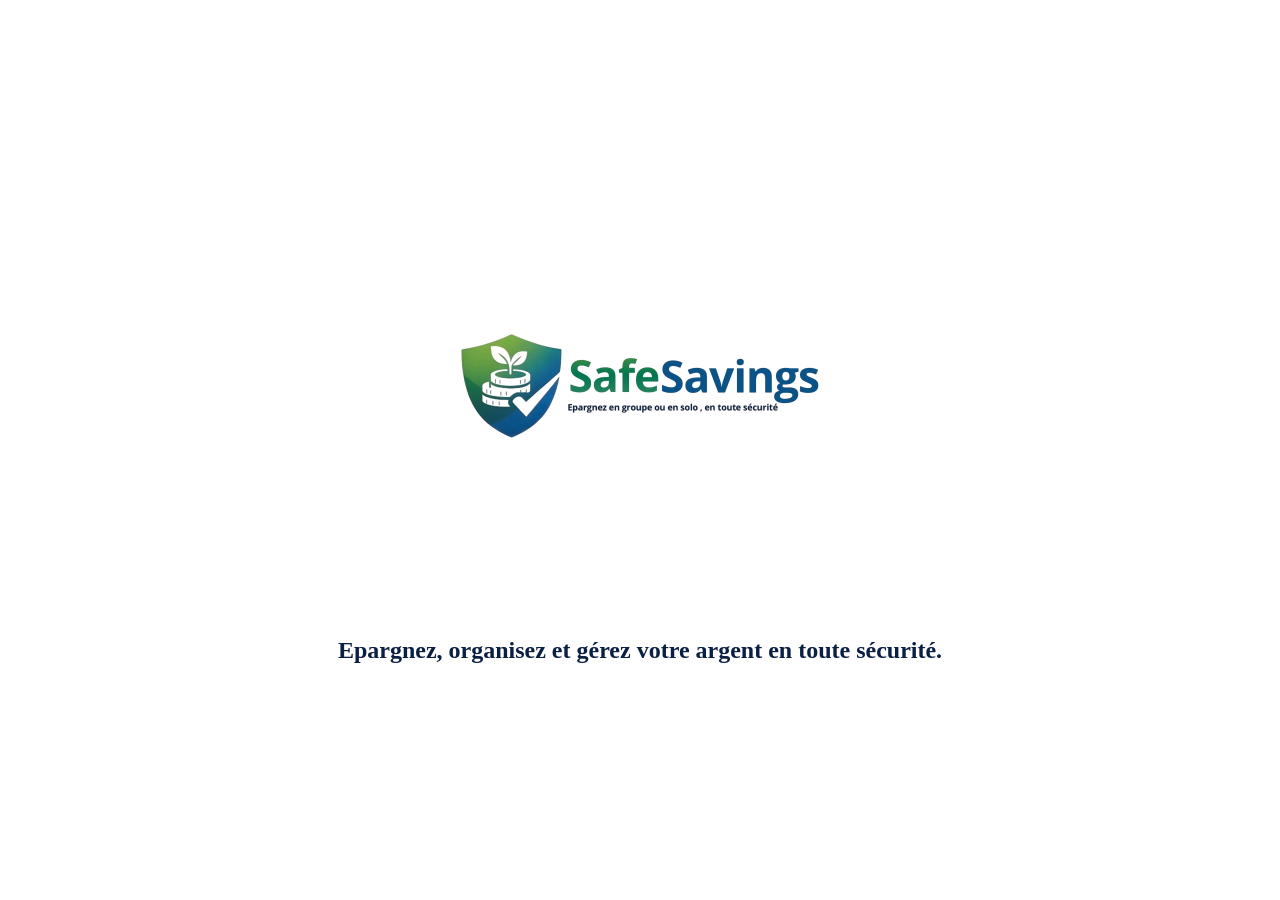
<file: index.html>
<!DOCTYPE html>
<html lang="fr">

<head>
    <meta charset="UTF-8">
    <meta name="viewport" content="width=device-width, initial-scale=1.0">
    <title>Safe Savings</title>
    <link rel="shortcut icon" href="logo1.png">
    <link rel="stylesheet" href="index.css">
</head>

<body>
    <section class="splash">
        <img src="logo2.png" alt="Logo de Safe Savings">
        <h1>Epargnez, organisez et gérez votre argent en toute sécurité.</h1>
    </section>
    <script>
        setTimeout(function () { window.location.href = "home.html"; }, 2000);
    </script>
</body>

</html>
</file>
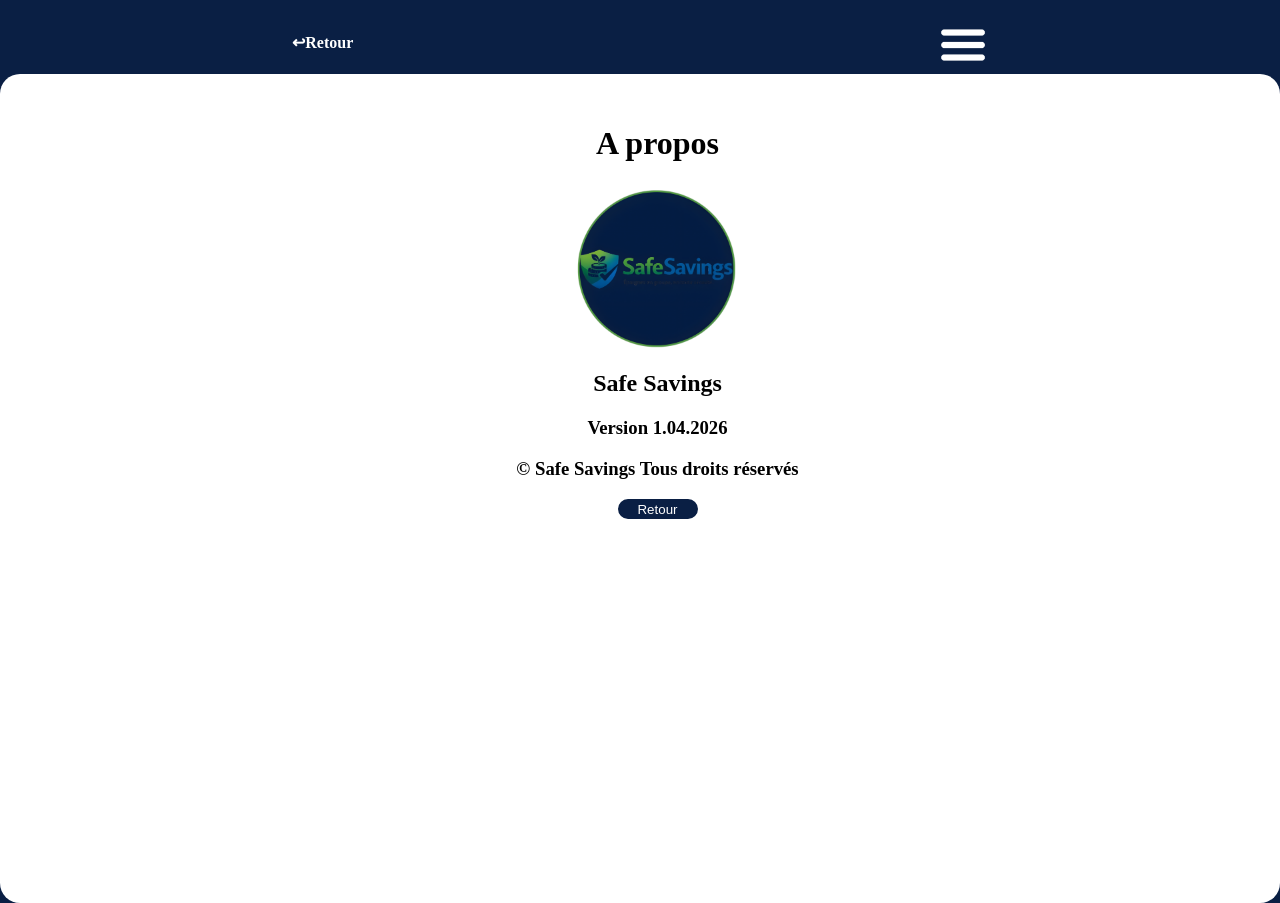
<file: a_propos.html>
<!DOCTYPE html>
<html lang="fr">

<head>
    <meta charset="UTF-8">
    <meta name="viewport" content="width=device-width, initial-scale=1.0">
    <title>Safe Savings</title>
    <link rel="shortcut icon" href="logo1.png">
    <link rel="stylesheet" href="a_propos.css">

</head>

<body>
    <header class="Barre_en_haut">
        <a class="retour" href="aide.html">
            <h4> &#8617;Retour</h4>
        </a>
        <span class="trois_barres"> <a href="compte.html"><img src="trois_barres.png" alt=""></a> </span>
    </header>
    <main class="Bloc_en_bas">
        <h1>A propos</h1>
        <img src="logo3.png" alt="" class="img1">
        <h2>Safe Savings</h2>
        <h3>Version 1.04.2026</h3>
        <h3>&copy; Safe Savings Tous droits réservés</h3>

        <a href="aide.html">
            <button> Retour</button>
        </a>


    </main>

</body>


</html>
</file>
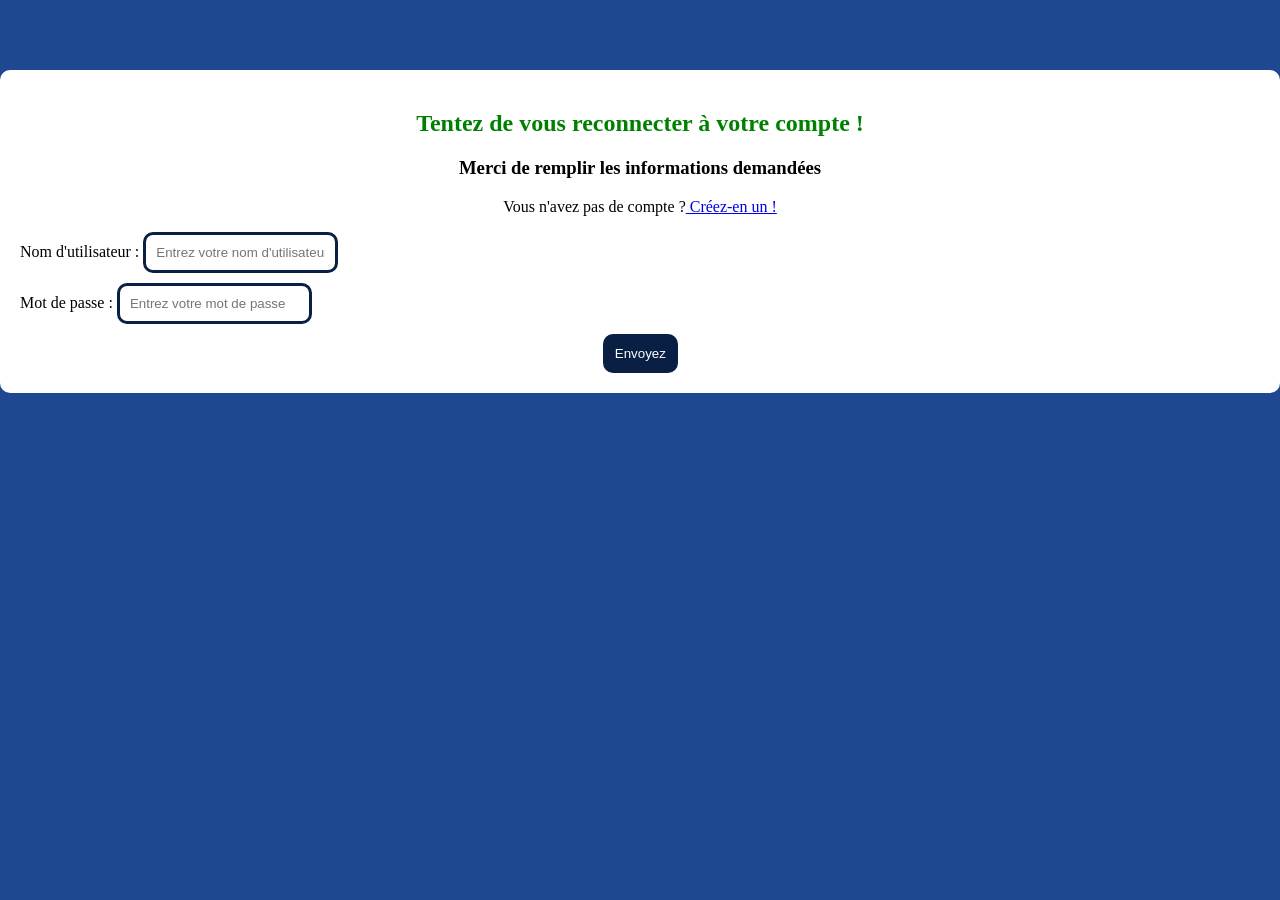
<file: accueil.html>
<!DOCTYPE html>
<html lang="fr">

<head>
    <meta charset="UTF-8">
    <meta name="viewport" content="width=device-width, initial-scale=1.0">
    <title>Safe Savings</title>
    <link rel="shortcut icon" href="logo1.png">
    <link rel="stylesheet" href="accueil.css">

</head>

<body>
    <header class="Barre_en_haut">
        <section class="profil">
            <h1 id="bienvenue"></h1>
            <a href="profil.html">
                <img class="Voir_mon_profil" src="profil.png" alt="photo de profil">
                <h4 class="Voir_mon_profil">Voir mon profil</h4>
            </a>
        </section>
        <div id="infosProfil"></div>

        <section class="dans_barre_en_haut">
            <h3>Créer ma tontine</h3>
            <a href="tontines.html"><img class="Créer_ma_tontine" src="orangeplus.png"
                    alt="bouton fonctionnel avec + dedans"></a>
            <h4>Lancez votre cercle en quelques minutes avec vos proches</h4>
        </section>
    </header>
    <main class="Bloc_en_bas">
        <section class="aperçu">
            <h3>Aperçu</h3>
            <p id="date">(date du jour) </p>
        </section>
        <section class="minibloc1">
            <h3>Centre d'aide</h3>
            <p>Vous avez une question ? Nous avons la réponse !</p>
            <p class="voir_détails"><a href="aide.html">Voir les détails</a></p>
        </section>

        <section class="minibloc2">
            <h3 id="wallet-btn">Activer mon porte-monnaie</h3>
            <p>Indispensable pour sécuriser vos transactions</p>
            <p class="voir_détails"> <a href="porte-feuille.html">Démarrer</a></p>
        </section>
        <section id="formulaire-activation-wallet">
            <h4>Configuration de votre Mobile Money</h4>
            <label for="operateur-select">Choisir l'opérateur :</label>
            <select id="operateur-select">
                <option value="M-Pesa">M-Pesa (Vodacom)</option>
                <option value="Orange">Orange Money</option>
                <option value="Airtel">Airtel Money</option>
            </select>
            <br>
            <label for="numero-momo">Numéro Mobile Money :</label>
            <input type="text" id="numero-momo" placeholder="Ex: 081234567" maxlength="10">
            <br>
            <section class="action">
                <button id="btn-confirmer-activation">Confirmer et Activer</button>
                <button id="btn-annuler-activation">Annuler</button>
            </section>
        </section>

        <section class="menu">
            <section class="dans_menu">
                <ul class="icones">
                    <a href="evenements.html"><img src="calendrier2.png" alt="calendrier"></a>
                    <a href="porte-feuille.html"><img src="portemonnaie.png" alt="porte-monnaie"></a>
                    <a href="#"><img src="progression.png" alt="progression"></a>
                    <a href="notifications.html"><img src="notification.png" alt="notification"></a>
                    <a href="compte.html"><img src="compte.png" alt="compte"></a>
                </ul>

                <ul class="options">
                    <li><a id="evenements" href="evenements.html">Événements</a></li>
                    <li><a id="porte-feuille" href="porte-feuille.html">Trousse</a></li>
                    <li id="espace"> </li>
                    <li><a id="notification" href="notifications.html">Notifications</a></li>
                    <li><a id="compte" href="compte.html">Compte</a></li>
                </ul>
            </section>
        </section>
    </main>

    <script>
        // Pour empêcher que l'utilisateur accède à la page de son compte sans s'être connecté au préalable
        let utilisateur = JSON.parse(localStorage.getItem("utilisateur"));

        if (!utilisateur) {
            alert("Vous n'êtes pas connécté à votre compte");
            window.location.href = "connexion.html"
        }
        // Pour mettre le prénom de l'utilisateur
        let bienvenue = document.getElementById("bienvenue");
        bienvenue.textContent = `Ravie de vous accueillir ${utilisateur.prenom} !`;

        // Pour ajouter l'email ou le numéro de téléphone après avoir coché
        let infosProfil = document.getElementById("infosProfil");

        let contenu = "";
        if (utilisateur.emailVisible) {
            contenu += `<p>Email : ${utilisateur.email}</p>`;
        }
        if (utilisateur.telVisible) {
            contenu += `<p>Téléphone : ${utilisateur.telephone}</p>`;
        }
        infosProfil.innerHTML = contenu;

        // Pour mettre la date
        let aujourdhui = new Date();
        document.getElementById("date").textContent = aujourdhui.toLocaleDateString("fr-FR");

        // Pour activer le portemonnaie
        let walletBtn = document.getElementById("wallet-btn");
        let container = document.querySelector(".minibloc2");

        function etat_portemonnaie() {
            let utilisateurs = JSON.parse(localStorage.getItem("utilisateurs")) || [];
            let userActuel = utilisateurs.find(u => u.nomu === utilisateur.nomu);
            if (userActuel && userActuel.portemonnaieActive === true) {
                walletBtn.textContent = "Voir votre porte-monnaie";
                container.classList.add("actif");
                container.classList.remove("inactif");

            }
            else {
                walletBtn.textContent = "Activer mon porte-monnaie";
                container.classList.add("inactif");
                container.classList.remove("actif");
            }
        }
        // afficher état au changement 
        etat_portemonnaie();

        // POUR ACTIVER LE MOBILE MONEY
        let formulaireActivation = document.getElementById("formulaire-activation-wallet");
        let btnConfirmer = document.getElementById("btn-confirmer-activation");
        let btnAnnuler = document.getElementById("btn-annuler-activation");

        // Action quand on clique sur le bouton principal (Activer / Voir)
        walletBtn.addEventListener("click", function () {
            let utilisateurs = JSON.parse(localStorage.getItem("utilisateurs")) || [];
            let userActuel = utilisateurs.find(u => u.nomu === utilisateur.nomu);

            // Si le portefeuille est déjà activé pour cet utilisateur, on va sur la page portefeuille
            if (userActuel && userActuel.portemonnaieActive === true) {
                window.location.href = "porte-feuille.html";
            }
            else {
                // Sinon, on affiche le formulaire pour l'activer
                formulaireActivation.style.display = "block";
            }
        });

        // Annuler l'activation
        btnAnnuler.addEventListener("click", function () {
            formulaireActivation.style.display = "none";
        });

        // Validation du numéro et de l'opérateur
        btnConfirmer.addEventListener("click", function () {
            let operateur = document.getElementById("operateur-select").value;
            let numero = document.getElementById("numero-momo").value.trim();

            // Vérification de la longueur (Un numéro normal en RDC a 10 chiffres)
            if (numero.length !== 10 || isNaN(numero)) {
                alert("Veuillez entrer un numéro valide à 10 chiffres.");
                return;
            }

            let prefixe = numero.substring(0, 3); // On prend les 3 premiers chiffres
            let valide = false;

            if (operateur === "M-Pesa" && ["081", "082", "083"].includes(prefixe)) {
                valide = true;
            } else if (operateur === "Orange" && ["080", "084", "085", "089"].includes(prefixe)) {
                valide = true;
            } else if (operateur === "Airtel" && ["090", "097", "099"].includes(prefixe)) {
                valide = true;
            }
            if (!valide) {
                alert(`Le numéro entré ne correspond pas aux préfixes de l'opérateur ${operateur}.`);
                return;
            }

            // Si tout est bon, on l'enregistre sur le compte de l'utilisateur
            let utilisateurs = JSON.parse(localStorage.getItem("utilisateurs")) || [];
            let userActuel = utilisateurs.find(u => u.nomu === utilisateur.nomu);

            if (userActuel) {
                userActuel.portemonnaieActive = true;
                userActuel.momoOperateur = operateur;
                userActuel.momoNumero = numero;

                // On en profite pour lui lier ses fonds Mobile Money de départ simulés
                userActuel.simMobileMoneyUSD = 300;
                userActuel.simMobileMoneyCDF = 150000;

                // Sauvegarde
                localStorage.setItem("utilisateurs", JSON.stringify(utilisateurs));
                localStorage.setItem("portemonnaie", "active");

                alert(`Félicitations ! Votre compte Porte-monnaie a été configuré avec succès avec votre numéro ${operateur} (${numero}).`);

                formulaireActivation.style.display = "none";
                etat_portemonnaie(); // On rappelle pour que ça s'execute
            }
        });

    </script>


</body>

</html>
</file>
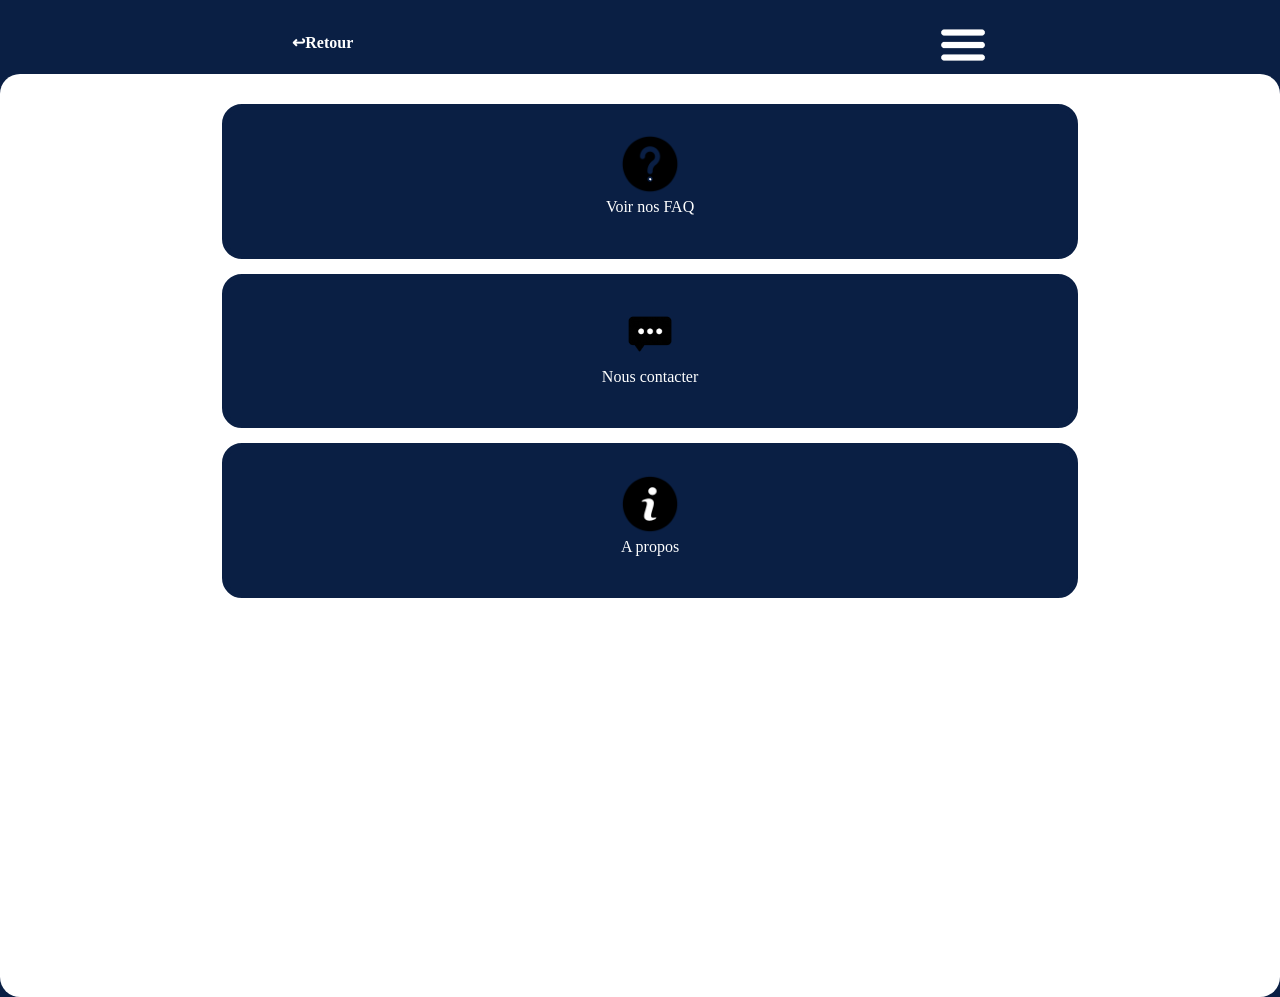
<file: aide.html>
<!DOCTYPE html>
<html lang="fr">

<head>
    <meta charset="UTF-8">
    <meta name="viewport" content="width=device-width, initial-scale=1.0">
    <title>Safe Savings</title>
    <link rel="shortcut icon" href="./Logo.jpeg">
    <link rel="stylesheet" href="aide.css">

</head>

<body>
    <header class="Barre_en_haut">
        <a class="retour" href="compte.html">
            <h4> &#8617;Retour</h4>
        </a>
        <span class="trois_barres"> <a href="compte.html"><img src="trois_barres.png" alt=""></a> </span>
    </header>
    <main class="Bloc_en_bas">
        <a href="./faq.html">
            <section>
                <img src="aide.png" alt="">
            </section> Voir nos FAQ
        </a>
        <a
            href="mailto:prunellengalula29@gmail.com?subject=Demande d'information&body=Bonjour, je voudrais avoir plus d'informations.">
            <section>
                <img src="message.png" alt="">
            </section> Nous contacter
        </a>
        <a href="a_propos.html">
            <section>
                <img src="a_propos.png" alt="">
            </section> A propos
        </a>

    </main>
</body>

</html>
</file>
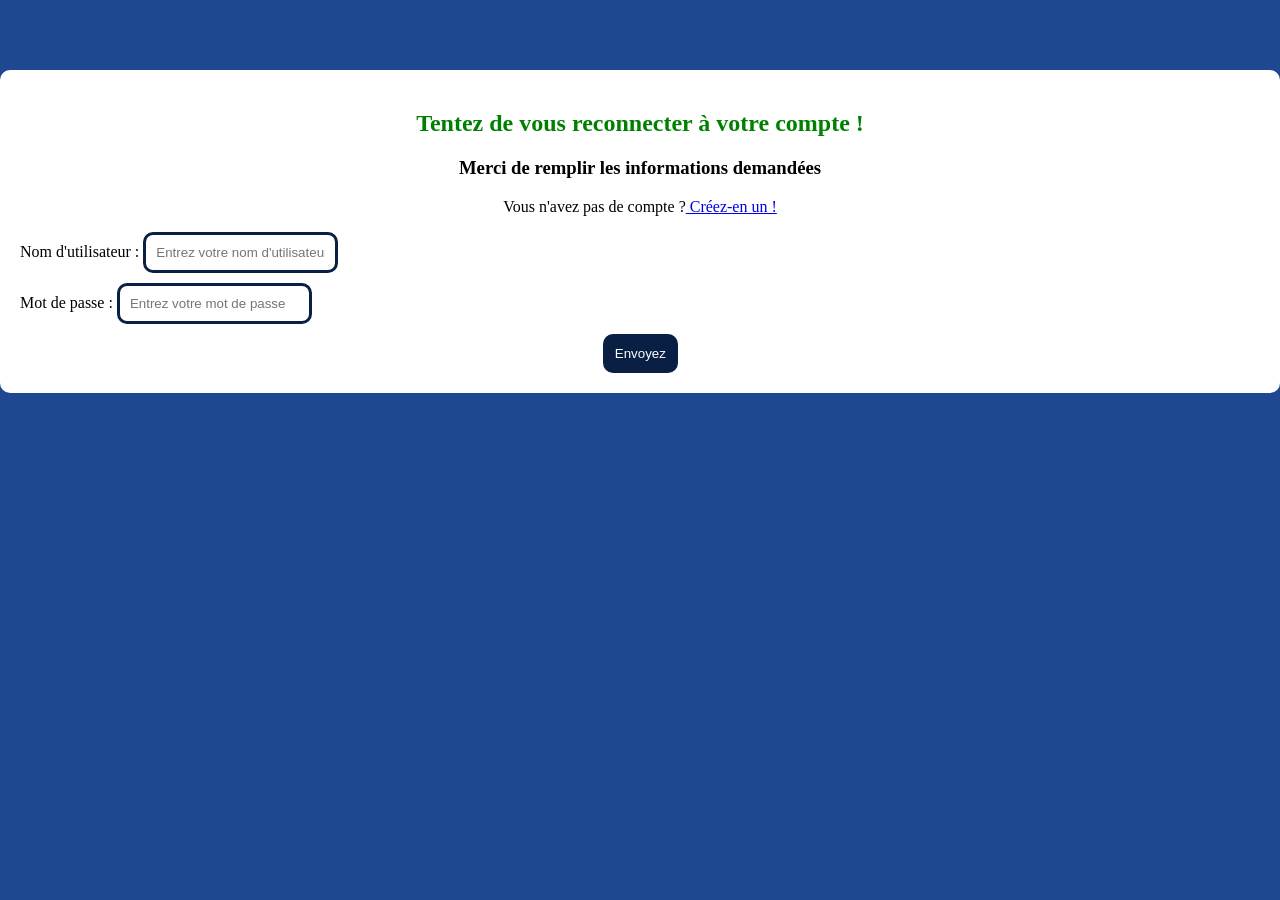
<file: compte.html>
<!DOCTYPE html>
<html lang="fr">

<head>
    <meta charset="UTF-8">
    <meta name="viewport" content="width=device-width, initial-scale=1.0">
    <title>Safe Savings</title>
    <link rel="shortcut icon" href="logo1.png">
    <link rel="stylesheet" href="compte.css">

</head>

<body>
    <header class="Barre_en_haut">
        <a class="retour" href="accueil.html">
            <h4> &#8617;Retour</h4>
        </a>
        <span class="trois_barres"> <a href="compte.html"><img src="trois_barres.png" alt=""></a> </span>
    </header>
    <main class="Bloc_en_bas">
        <img src="compte.png" alt="photodeprofil" id="cmpt">
        <h1 id="identite">Prénom Nom</h1>

        <section class="menu">
            <a href="profil.html">
                <section>
                    <img src="profil.png" alt="">
                </section>
                Mon profil
            </a>

            <a href="tontines.html">
                <section>
                    <img src="progression.png" alt="">
                </section> Mes tontines
            </a>

            <a href="porte-feuille.html">
                <section>
                    <img src="portemonnaie.png" alt="">
                </section>Mon porte-monnaie
            </a>

            <a href="evenements.html">
                <section>
                    <img src="calendrier.png" alt="calendrier">
                </section>Mes évènements
            </a>

            <a href="parametres.html">
                <section>
                    <img src="paramètre.png" alt="Paramètre">
                </section>Paramètres
            </a>

            <a href="aide.html">
                <section>
                    <img src="aide.png" alt="Aide">
                </section> Aide
            </a>

            <a href="#" id="deconnexion">
                <section>
                    <img src="croix.png" alt="déconnexion">
                </section>Déconnexion
            </a>

        </section>
    </main>
    <script>
        let utilisateur = JSON.parse(localStorage.getItem("utilisateur"));
        // Au cas où il n'y avait pas de compte enregistré
        if (!utilisateur) {
            alert("Vous n'êtes pas connecté");
            window.location.href = "connexion.html";
        }

        // Pour mettre l'identité
        let identite = document.getElementById("identite");
        identite.textContent = `${utilisateur.prenom} ${utilisateur.nom}`;

        // Pour que l'utilisateur se déconnecte
        let deconnexion = document.getElementById("deconnexion");
        deconnexion.addEventListener("click", function () {
            localStorage.removeItem("utilisateur");
            alert("Vous êtes déconnecté");
            window.location.href = "connexion.html"
        });
    </script>

</body>

</html>
</file>
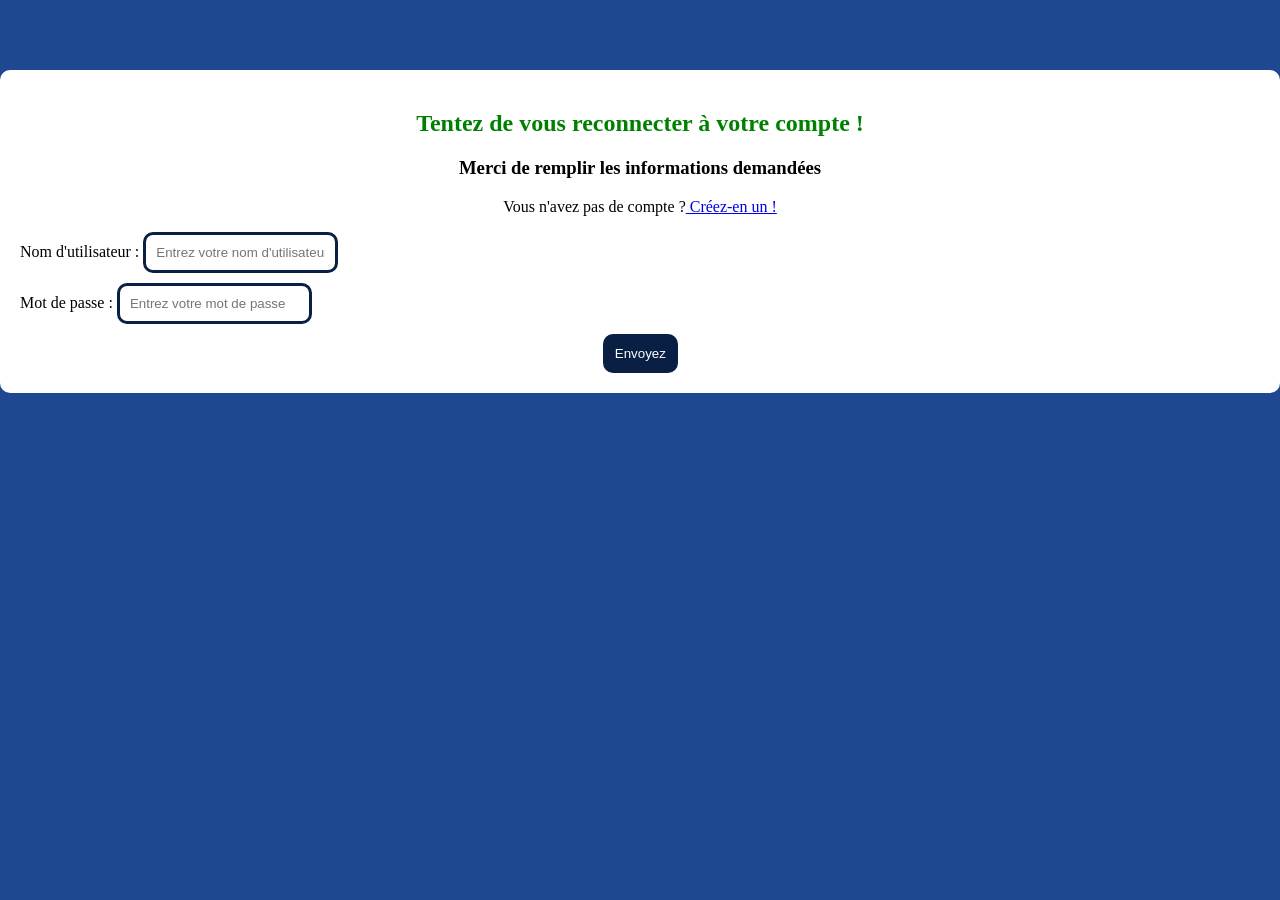
<file: connexion.html>
<!DOCTYPE html>
<html lang="fr">

<head>
    <meta charset="UTF-8">
    <meta name="viewport" content="width=device-width, initial-scale=1.0">
    <title>Safe Savings</title>
    <link rel="shortcut icon" href="logo1.png">
    <link rel="stylesheet" href="connexion.css">
</head>

<body>
    <form action="">
        <h2>Tentez de vous reconnecter à votre compte ! </h2>
        <h3>Merci de remplir les informations demandées</h3>
        <p class="inscription">Vous n'avez pas de compte ?<a href="inscription.html"> Créez-en un !</a></p>

        <label for="nomu">Nom d'utilisateur :</label>
        <input type="text" id="nomu" placeholder="Entrez votre nom d'utilisateur" class="renseignement">
        <br>
        <label for="mdp">Mot de passe : </label>
        <input type="password" id="mdp" placeholder="Entrez votre mot de passe" class="renseignement">
        <br>
        <input type="submit" value="Envoyez" id="sbt">
    </form>
    <script>
        let bouton = document.getElementById("sbt");
        bouton.addEventListener("click", function (event) {
            event.preventDefault();
            let nomu = document.getElementById("nomu").value;
            let mdp = document.getElementById("mdp").value;
            let utilisateurs = JSON.parse(localStorage.getItem("utilisateurs")) || [];

            let compteTrouve = utilisateurs.find(function (user) {
                return user.nomu === nomu;
            });

            if (!compteTrouve) {
                alert("Aucun utilisateur enregistré");
                window.location.href = "inscription.html";
                return;
            }
            else if (nomu === compteTrouve.nomu && mdp !== compteTrouve.mdp) {
                alert("Mot de passe incorrecte");
            }
            else if (mdp === compteTrouve.mdp) {
                alert("Compte connecté");
                localStorage.setItem("utilisateur", JSON.stringify(compteTrouve));
                setTimeout(function () { window.location.href = "accueil.html" }, 1000);

                // On vérifie si la personne a des nouvelles notifications et qu'au moins une est "en_attente"
                if (compteTrouve.notifications && compteTrouve.notifications.some(function (n) { return n.statut === "en_attente"; })) {
                    alert("Vous avez une nouvelle notification !");
                }
            }
            else {
                alert("Mot de passe incorrect");
            }

        });

    </script>
</body>

</html>
</file>
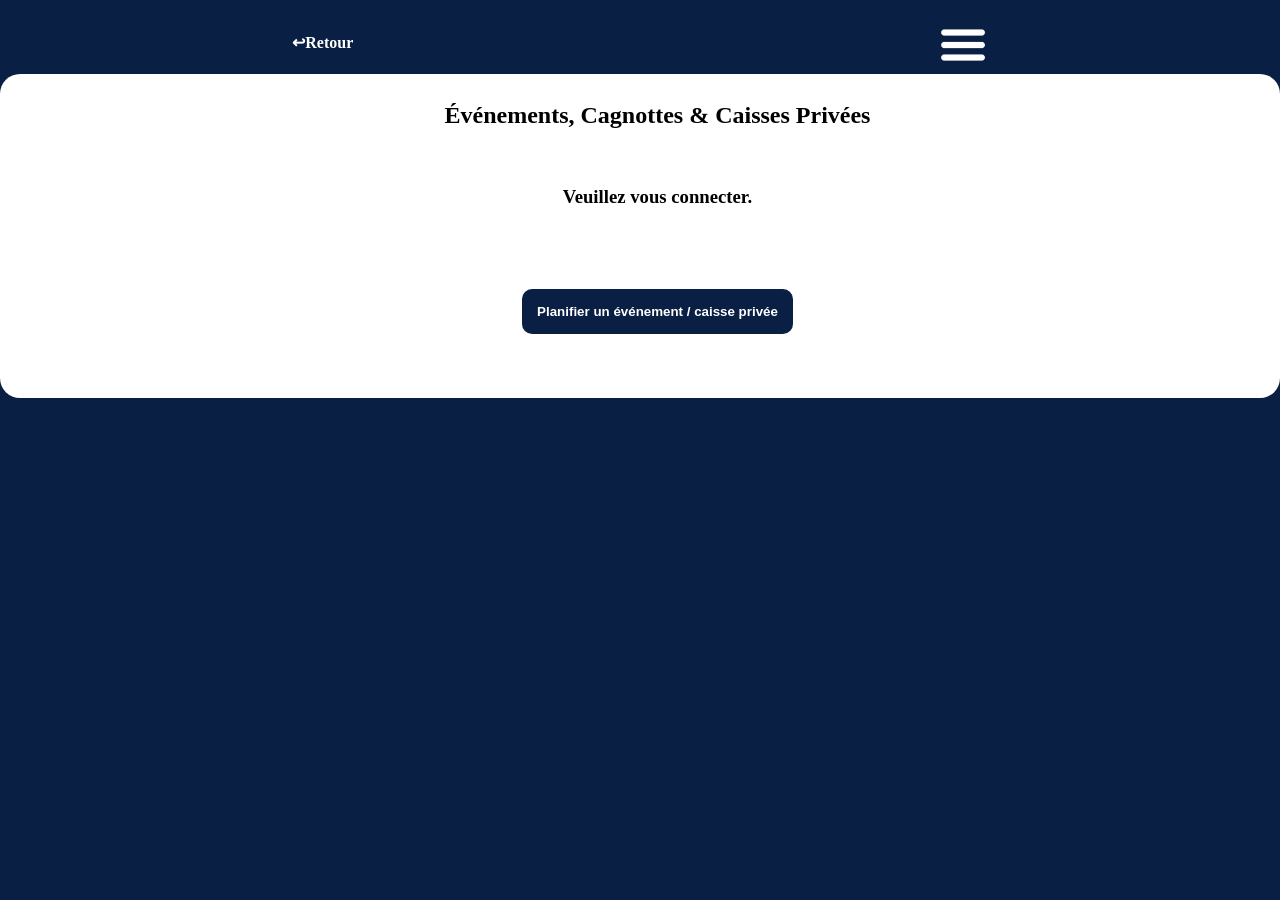
<file: evenements.html>
<!DOCTYPE html>
<html lang="fr">

<head>
    <meta charset="UTF-8">
    <meta name="viewport" content="width=device-width, initial-scale=1.0">
    <title>Safe Savings</title>
    <link rel="shortcut icon" href="logo1.png">
    <link rel="stylesheet" href="evenements.css">
</head>

<body>
    <header>
        <section class="Barre_en_haut">
            <a class="retour" href="accueil.html">
                <h4> &#8617;Retour</h4>
            </a>
            <span class="trois_barres"> <a href="compte.html"><img src="trois_barres.png" alt=""></a> </span>
        </section>
    </header>

    <main>
        <section class="Bloc_en_bas">
            <h1> Événements, Cagnottes & Caisses Privées</h1>

            <section class="cartes-evenements">
            </section>
            <button id="nouvelEvenement">Planifier un événement / caisse privée</button>

        </section>

        <div id="formulaireEvenement"
            style="display: none; background: #f4f6f9; padding: 20px; border-radius: 10px; margin-top: 20px;">
            <h2>Créer un Projet Financier</h2>

            <label for="titreEvenement">Titre de l'objectif :</label>
            <input type="text" id="titreEvenement" placeholder="Ex: Voyage à Dubaï, Achat Ordinateur, Mariage...">
            <br><br>

            <label for="typeEvent">Type de projet :</label>
            <select id="typeEvent">
                <option value="Caisse_Privat"> Caisse Individuelle Privée (Épargne)</option>
                <option value="Mariage"> Mariage (Cagnotte commune)</option>
                <option value="Anniversaire"> Anniversaire (Cagnotte commune)</option>
                <option value="Solidarité"> Soutien & Solidarité (Cagnotte commune)</option>
                <option value="Fête"> Fête / Autre</option>
            </select>
            <br><br>

            <label for="descriptionEvent">Description:</label>
            <textarea id="descriptionEvent" placeholder="Expliquez l'objectif de ce projet..."></textarea>
            <br><br>

            <label for="montantCible">Objectif financier à atteindre :</label>
            <input type="number" id="montantCible" placeholder="Ex: 1000">
            <br><br>

            <label for="deviseEvent">Devise :</label>
            <select id="deviseEvent">
                <option value="USD">USD ($)</option>
                <option value="CDF">CDF (FC)</option>
            </select>
            <br><br>

            <label for="dateLimite">Date cible :</label>
            <input type="date" id="dateLimite">
            <br><br>

            <button id="btn-creer-event">Lancer le projet</button>
        </div>
    </main>

    <script src="evenements.js"></script>
</body>

</html>
</file>
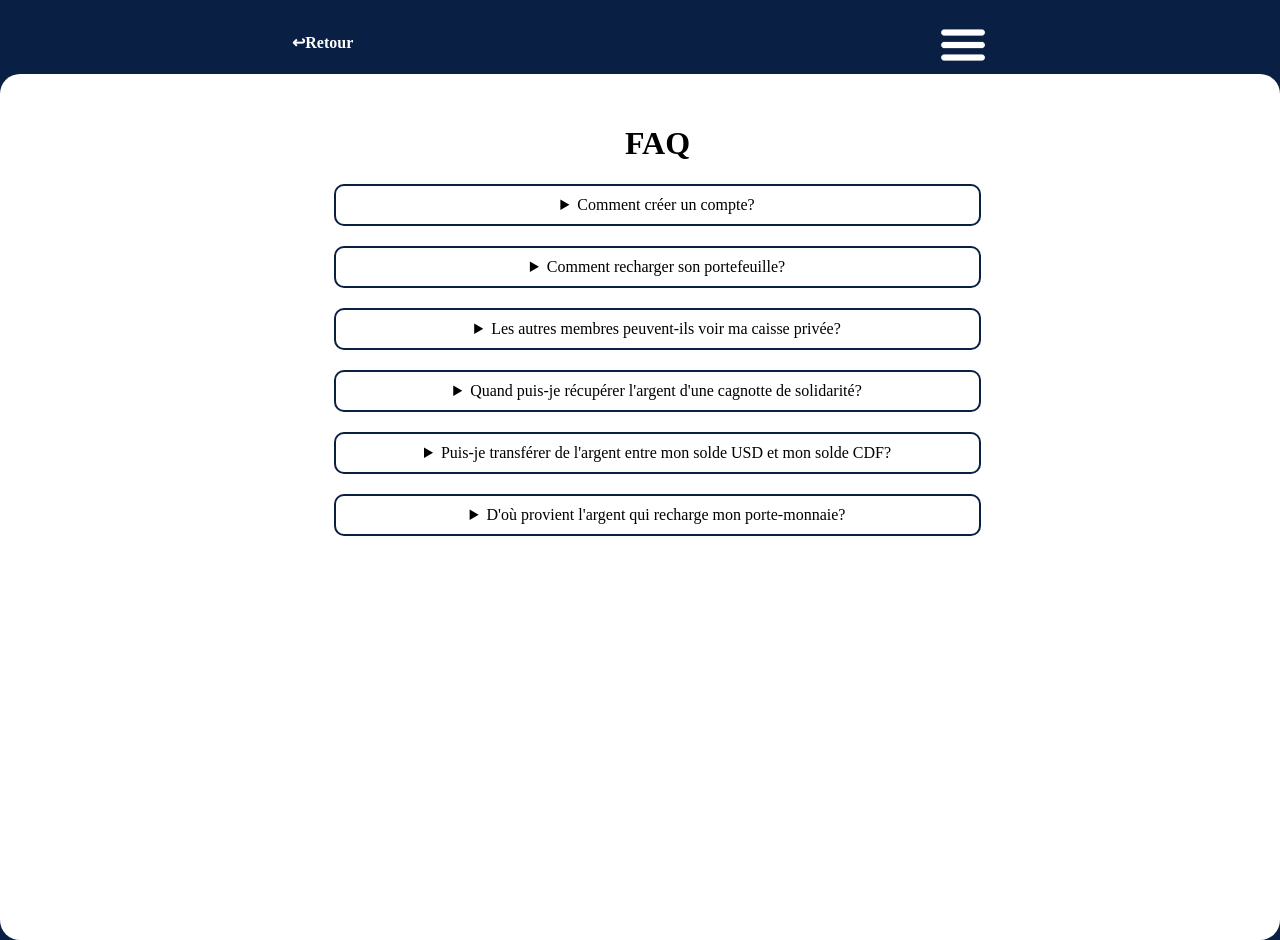
<file: faq.html>
<!DOCTYPE html>
<html lang="fr">

<head>
    <meta charset="UTF-8">
    <meta name="viewport" content="width=device-width, initial-scale=1.0">
    <title>Safe Savings</title>
    <link rel="shortcut icon" href="logo1.png">
    <link rel="stylesheet" href="faq.css">

</head>

<body>
    <header class="Barre_en_haut">
        <a class="retour" href="aide.html">
            <h4> &#8617;Retour</h4>
        </a>
        <span class="trois_barres"> <a href="compte.html"><img src="trois_barres.png" alt=""></a> </span>
    </header>
    <main class="Bloc_en_bas">
        <h1>FAQ</h1>
        <details>
            <summary>Comment créer un compte?</summary>
            <p> Cliquez sur "S'inscrire" puis remplissez le formulaire. <a href="inscription.html">#S'inscrire</a></p>
        </details>
        <details>
            <summary>Comment recharger son portefeuille?</summary>
            <p>Allez dans la section portefeuille puis cliquez sur Recharger. <a
                    href="porte-feuille.html">#Portefeuille</a></p>
        </details>
        <details>
            <summary>Les autres membres peuvent-ils voir ma caisse privée?</summary>
            <p>Non. Seul le créateur de la caisse peut la voir et y déposer de l'argent.</p>
        </details>
        <details>
            <summary>Quand puis-je récupérer l'argent d'une cagnotte de solidarité?</summary>
            <p>Le créateur de la cagnotte peut retirer les fonds récoltés à tout moment vers son porte-monnaie, même si
                l'objectif final n'est pas encore atteint.</p>
        </details>
        <details>
            <summary>Puis-je transférer de l'argent entre mon solde USD et mon solde CDF?</summary>
            <p>Les soldes sont indépendants.Pour le moment, les transactions s'effectuent strictement dans la devise
                choisie lors de la création de la cagnotte ou de la tontine.</p>
        </details>
        <details>
            <summary>D'où provient l'argent qui recharge mon porte-monnaie?</summary>
            <p>Les recharges simulent un prélèment sécurisé depuis votre compte Mobile Money lié à votre numéro de
                téléphone.</p>
        </details>

    </main>


</body>


</html>
</file>
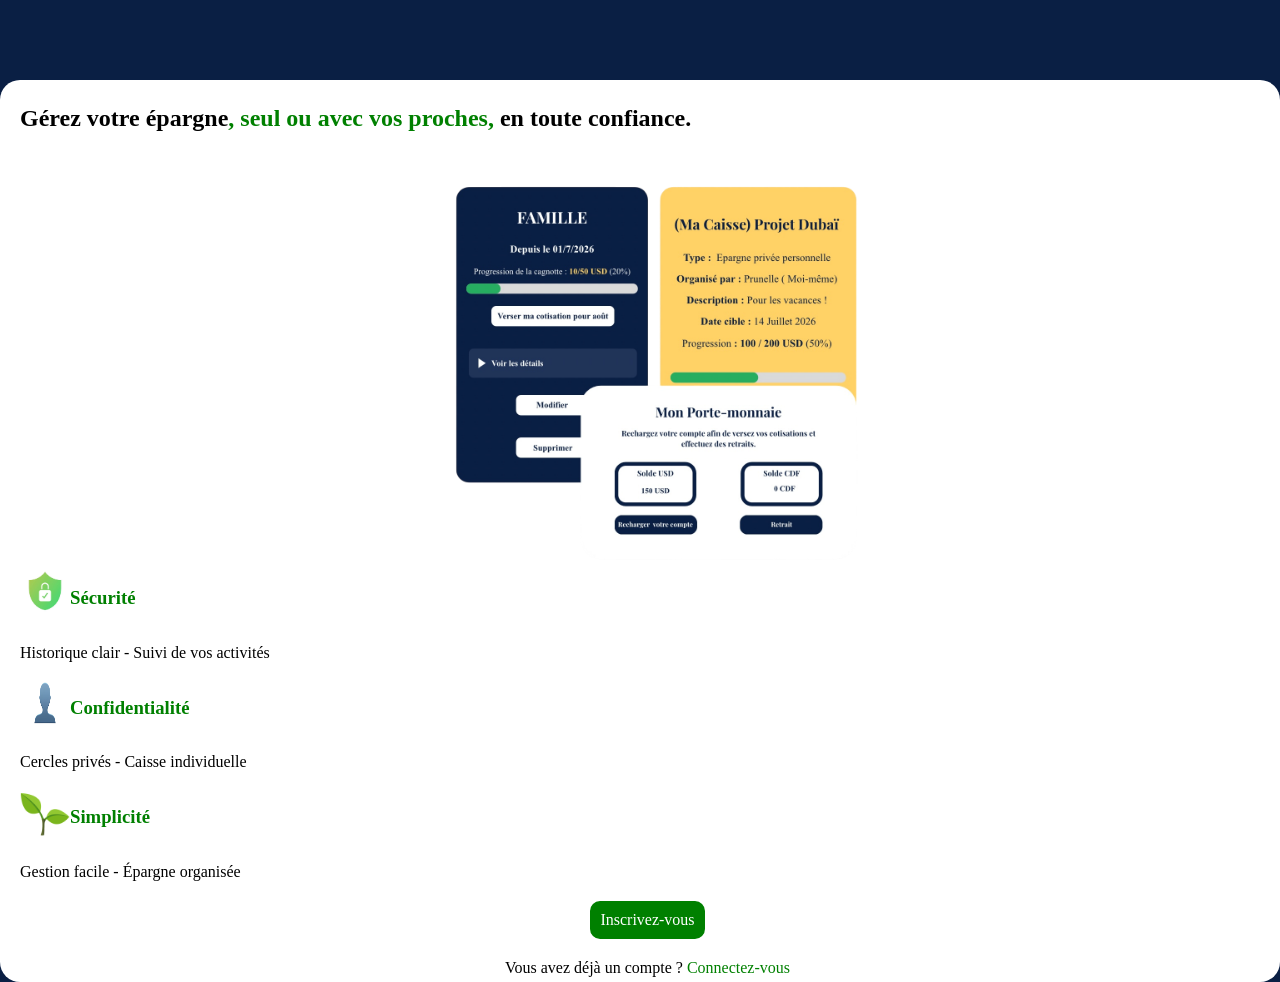
<file: home.html>
<!DOCTYPE html>
<html lang="fr">

<head>
    <meta charset="UTF-8">
    <meta name="viewport" content="width=device-width, initial-scale=1.0">
    <title>Safe Savings</title>
    <link rel="shortcut icon" href="logo1.png">
    <link rel="stylesheet" href="home.css">
</head>

<body>
    <section class="home">
        <header>
            <h1>Gérez votre épargne<span style="color: green;">, seul ou avec vos proches,</span> en toute confiance.
            </h1>
            <img src="illustration.png" alt="image des illustrations" id="image1">
        </header>
        <main>
            <section class="section">
                <img class="image" src="securite.jpeg" alt="">
                <h3>Sécurité</h3>
            </section>
            <p>Historique clair - Suivi de vos activités</p>
            <section class="section">
                <img class="image" src="confidentialite.jpeg" alt="">
                <h3>Confidentialité</h3>
            </section>
            <p>Cercles privés - Caisse individuelle</p>
            <section class="section">
                <img class="image" src="plantelle.jpeg" alt="">
                <h3>Simplicité</h3>
            </section>
            <p>Gestion facile - Épargne organisée </p>
            <section class="bouton">
                <a class="inscrivez-vous" href="inscription.html">Inscrivez-vous</a>
                <p class="connectez-vous">Vous avez déjà un compte ? <a class="connectez-vous_a" href="connexion.html">
                        Connectez-vous</a>
                </p>
            </section>
        </main>

    </section>

</body>

</html>
</file>
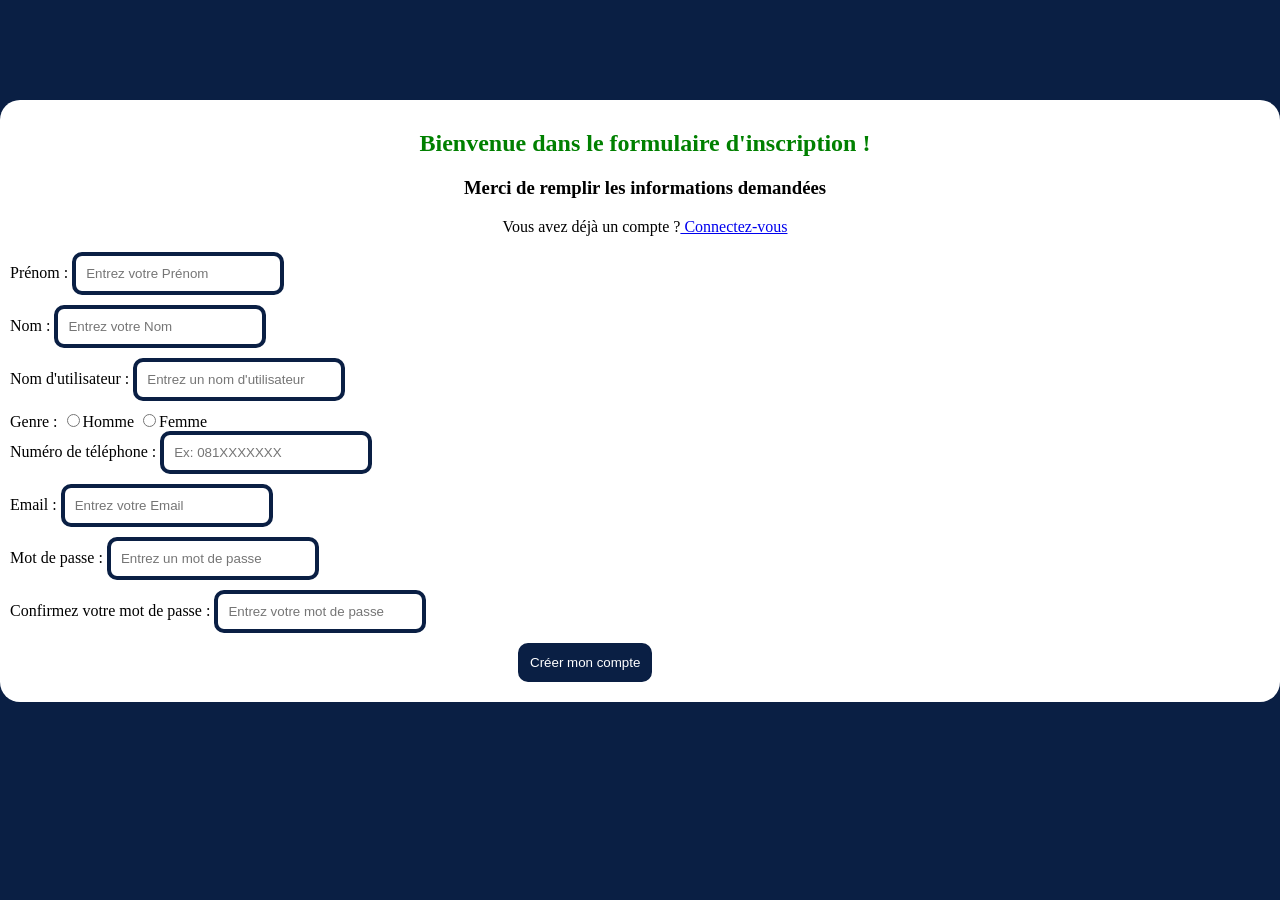
<file: inscription.html>
<!DOCTYPE html>
<html lang="fr">

<head>
    <meta charset="UTF-8">
    <meta name="viewport" content="width=device-width, initial-scale=1.0">
    <title>Safe Savings</title>
    <link rel="shortcut icon" href="logo1.png">
    <link rel="stylesheet" href="inscription.css">
</head>

<body>
    <form action="">
        <h2>Bienvenue dans le formulaire d'inscription !</h2>
        <h3>Merci de remplir les informations demandées</h3>
        <p class="connexion">Vous avez déjà un compte ?<a href="connexion.html"> Connectez-vous</a></p>
        <label for="Prenom">Prénom :</label>
        <input class="renseignement" type="text" id="prenom" placeholder="Entrez votre Prénom">
        <br>
        <label for="nom">Nom :</label>
        <input class="renseignement" type="text" id="nom" placeholder="Entrez votre Nom">
        <br>
        <label for="nomu">Nom d'utilisateur :</label>
        <input class="renseignement" type="text" id="nomu" placeholder="Entrez un nom d'utilisateur">
        <br>
        <label for="genre">Genre :</label>
        <input type="radio" name="type" value="Homme" id="genre">Homme</input>
        <input type="radio" name="type" value="Femme" id="genre">Femme</input>
        <br>
        <label for="ndt">Numéro de téléphone :</label>
        <input class="renseignement" type="tel" id="ndt" placeholder="Ex: 081XXXXXXX">
        <br>
        <label for="email">Email :</label>
        <input class="renseignement" type="email" id="email" placeholder="Entrez votre Email">
        <br>
        <label for="mdp">Mot de passe :</label>
        <input class="renseignement" type="password" id="mdp" placeholder="Entrez un mot de passe">
        <br>
        <label for="cmdp">Confirmez votre mot de passe :</label>
        <input class="renseignement" type="password" id="cmdp" placeholder="Entrez votre mot de passe">
        <br>
        <input class="sbt" id="sbt" type="submit" value="Créer mon compte">
    </form>
    <script>
        let bouton = document.getElementById("sbt")
        bouton.addEventListener("click", function (creer) {
            creer.preventDefault(); //preventDefault sert à empêcher le fonctionnement normal de l'élément
            let prenom = document.getElementById("prenom").value;
            let nom = document.getElementById("nom").value;
            let nomu = document.getElementById("nomu").value.trim();
            let genre = document.getElementById("genre").value;
            let email = document.getElementById("email").value;
            let ndt = document.getElementById("ndt").value;
            let mdp = document.getElementById("mdp").value;
            let cmdp = document.getElementById("cmdp").value;

            if (prenom === "" || nom === "" || nomu === "" || genre === "" || ndt === "" || mdp === "" || email === "") {
                alert("Veuillez remplir tous les champs");
            }
            else if (mdp !== cmdp) {
                alert("Les mots de passe ne correspondent pas");
            }
            else {
                let utilisateurs = JSON.parse(localStorage.getItem("utilisateurs")) || [];//JSON.parse sert à convertir du texte en objet javascript

                // Vérifier si le nom d'utilisateur existe déjà
                let existe = utilisateurs.find(function (user) {
                    return user.nomu === nomu;
                });
                if (existe) {
                    alert("Ce nom d'utilisateur est déjà utilisé.");
                    return;
                }
                let infos = {
                    prenom: prenom,
                    nom: nom,
                    nomu: nomu,
                    genre: genre,
                    email: email,
                    ndt: ndt,
                    mdp: mdp,
                    notifications: []
                };

                utilisateurs.push(infos);

                localStorage.setItem("utilisateurs", JSON.stringify(utilisateurs));
                // utilisateur actuellement connecté
                localStorage.setItem("utilisateur", JSON.stringify(infos));

                alert("Compte créé avec succès");
                setTimeout(function () { window.location.href = "accueil.html" }, 1000);
            }
        }
        )
    </script>
</body>

</html>
</file>
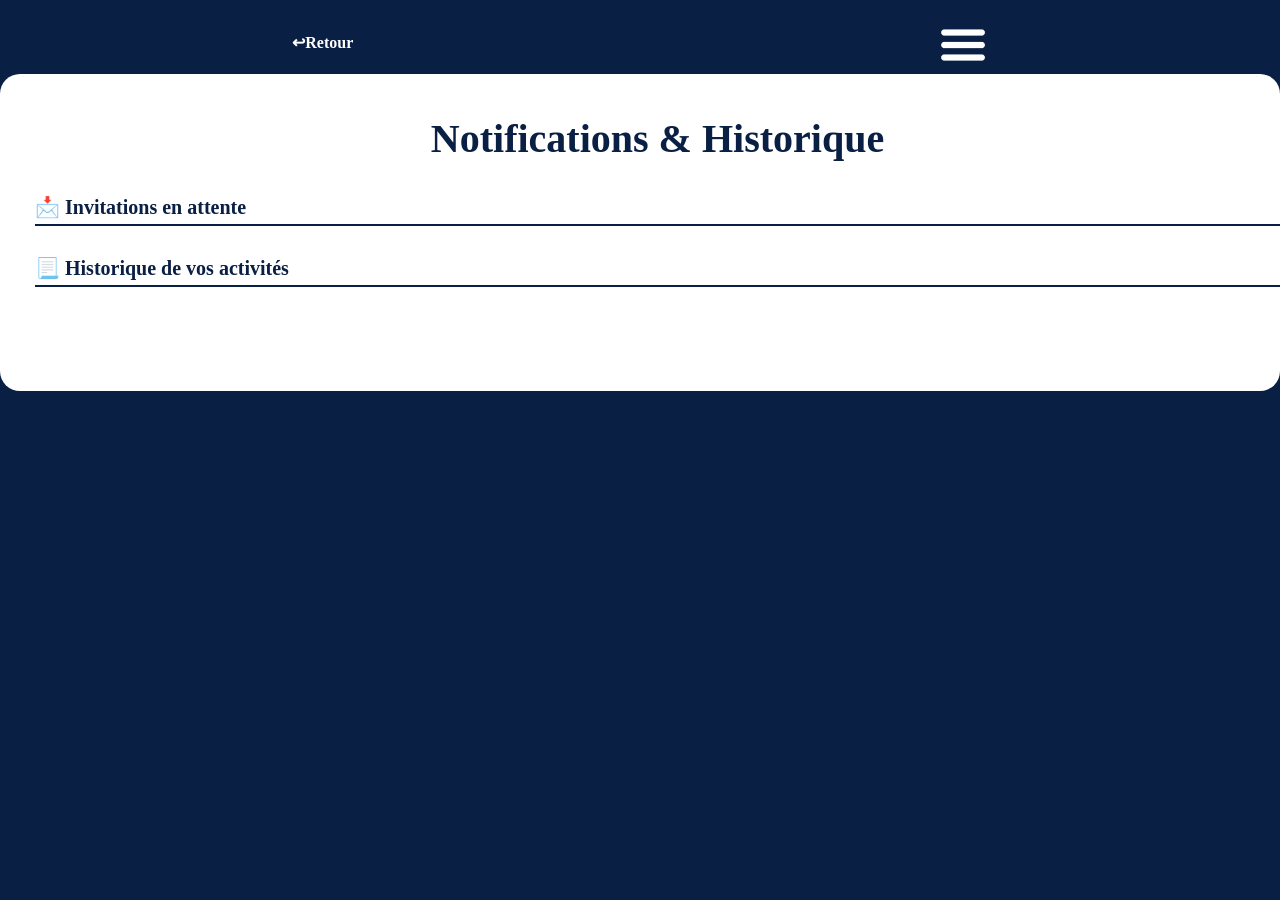
<file: notifications.html>
<!DOCTYPE html>
<html lang="fr">

<head>
    <meta charset="UTF-8">
    <meta name="viewport" content="width=device-width, initial-scale=1.0">
    <title>Safe Savings - Notifications</title>
    <link rel="shortcut icon" href="logo1.png">
    <link rel="stylesheet" href="notifications.css">
</head>

<body>
    <header class="Barre_en_haut">
        <a class="retour" href="accueil.html">
            <h4> &#8617;Retour</h4>
        </a>
        <span class="trois_barres"> <a href="compte.html"><img src="trois_barres.png" alt=""></a></span>
    </header>

    <main class="Bloc_en_bas">
        <section class="titre">
            <h1>Notifications & Historique</h1>

            <div class="section-notif">
                <h2>📩 Invitations en attente</h2>
                <div id="zone-invitations">

                </div>
            </div>

            <div class="section-notif">
                <h2>📃 Historique de vos activités</h2>
                <div id="zone-historique">

                </div>
            </div>
        </section>
    </main>

    <script>
        // FONCTION : AFFICHER LES NOTIFICATIONS & HISTORIQUE

        function afficherNotifications() {
            let utilisateur = JSON.parse(localStorage.getItem("utilisateur"));
            let utilisateurs = JSON.parse(localStorage.getItem("utilisateurs")) || [];

            let zoneInvits = document.getElementById("zone-invitations");
            let zoneHist = document.getElementById("zone-historique");

            if (!utilisateur || !zoneInvits || !zoneHist) return;

            // Récupérer le compte mis à jour depuis la liste globale
            let userActuel = utilisateurs.find(u => u.nomu === utilisateur.nomu || u.nom === utilisateur.nomu);

            if (!userActuel || !userActuel.notifications) {
                zoneInvits.innerHTML = "<p>Aucune invitation</p>";
                zoneHist.innerHTML = "<p>Aucun historique disponible.</p>";
                return;
            }

            let contenuInvitations = "";
            let contenuHistorique = "";

            let aDesInvitations = false;
            let aDeLHistorique = false;

            // On parcourt TOUTES les notifications de l'utilisateur
            userActuel.notifications.forEach((notif, index) => {

                // CAS A : C'est une invitation en attente d'action
                if (notif.statut === "en_attente") {
                    aDesInvitations = true;

                    if (notif.type === "invitation_cagnotte") {
                        contenuInvitations += `
                        <div class="carte-notif">
                            <p class="texte-notif">📩 ${notif.texte}</p>
                            <section class="optioninv">
                                <button class="accepter" onclick="accepterInvitation('${notif.idInvitation}', '${notif.idCagnotte}')" >Accepter</button>
                                <button class="refuser" onclick="refuserInvitation('${notif.idInvitation}', '${notif.idCagnotte}')">Refuser</button>
                            </section>
                        </div>
                        `;
                    } else {
                        // Pour les tontines
                        contenuInvitations += `
                        <div class="carte-notif">
                            <p class="texte-notif">👥 ${notif.createur} vous a invité dans la tontine "${notif.tontine}"</p>
                            <section class="optioninv">
                                <button class="accepter" onclick="traiterInvitation('${index}', 'Accepté')" >Accepter</button>
                                <button class="refuser" onclick="traiterInvitation('${index}', 'Refuser')" >Refuser</button>
                            </section>
                        </div>
                        `;
                    }
                }
                // CAS B : C'est un message historique permanent (Don, Retrait, Acceptation passée)
                else if (notif.type === "historique_permanent" || notif.statut === "accepte" || notif.statut === "Accepté" || notif.statut === "refuse" || notif.statut === "Refuser") {
                    aDeLHistorique = true;

                    // On adapte le texte si c'est une ancienne notification d'invitation tontine transformée en historique
                    let texteAffichage = notif.texte;
                    if (!texteAffichage && notif.tontine) {
                        texteAffichage = `Vous avez ${notif.statut.toLowerCase()} l'invitation pour la tontine "${notif.tontine}".`;
                    }
                    let couleurBordure;

                    if (notif.statut === "refuse" || notif.statut === "Refuser") {
                        couleurBordure = "#dc3545"; //(rouge)
                    } else {
                        couleurBordure = "#27ae60"; //(vert)
                    }

                    contenuHistorique += `
                    <div class="carte-historique" style="border-left-color: ${couleurBordure}">
                        <p class="texte-notif">📝 ${texteAffichage}</p>
                    </div>
                    `;
                }
            });

            // Injections HTML
            if (aDesInvitations) {
                zoneInvits.innerHTML = contenuInvitations;
            } else {
                zoneInvits.innerHTML = "<p>Aucune invitation en attente.</p>";
            }

            if (aDeLHistorique) {
                zoneHist.innerHTML = contenuHistorique;
            } else {
                zoneHist.innerHTML = "<p >Votre journal d'activités est vide.</p>";
            }
        }
        // FONCTION : TRAITER INVITATION (TONTINES)

        function traiterInvitation(index, actionChoisie) {
            let utilisateur = JSON.parse(localStorage.getItem("utilisateur"));
            let utilisateurs = JSON.parse(localStorage.getItem("utilisateurs")) || [];
            let tontines = JSON.parse(localStorage.getItem("tontines")) || [];

            let userActuel = utilisateurs.find(u => u.nomu === utilisateur.nomu);
            if (!userActuel) return;

            let laNotif = userActuel.notifications[index];
            if (laNotif) {
                laNotif.statut = actionChoisie;
                // On génère un texte propre pour son historique permanent
                let aujourdHui = new Date();
                let dateFormatee = aujourdHui.toLocaleDateString('fr-FR', { day: 'numeric', month: 'long', year: 'numeric' });
                laNotif.texte = `Le ${dateFormatee}, vous avez ${actionChoisie.toLowerCase()} rejoint la tontine "${laNotif.tontine}" de ${laNotif.createur}.`;
                laNotif.type = "historique_permanent"; // Devient permanent
            }

            let nomMeteo = laNotif.tontine;
            let tontineTrouvee = tontines.find(function (t) { return t.nomtontine === nomMeteo; });
            if (tontineTrouvee) {
                let membreDansTontine = tontineTrouvee.membres.find(function (m) { return m.nom === userActuel.nomu; });
                if (membreDansTontine) {
                    membreDansTontine.statut = actionChoisie;
                }
            }
            localStorage.setItem("utilisateurs", JSON.stringify(utilisateurs));
            localStorage.setItem("tontines", JSON.stringify(tontines));
            localStorage.setItem("utilisateur", JSON.stringify(userActuel));

            alert("Invitation traitée !");
            window.location.reload();
        }
        window.traiterInvitation = traiterInvitation;

        // FONCTION : ACCEPTER INVITATION (CAGNOTTE)

        function accepterInvitation(idInvitation, idCagnotte) {
            let utilisateursList = JSON.parse(localStorage.getItem("utilisateurs")) || [];
            let evenementsList = JSON.parse(localStorage.getItem("evenements")) || [];
            let moiConnecte = JSON.parse(localStorage.getItem("utilisateur"));

            if (!moiConnecte) return;
            let monNom = moiConnecte.nomu || moiConnecte.nom;

            let evenement = evenementsList.find(e => e.id === Number(idCagnotte));
            if (!evenement) {
                alert("Cette cagnotte n'existe plus.");
                return;
            }

            if (!evenement.invites) evenement.invites = [];
            if (!evenement.invites.includes(monNom)) {
                evenement.invites.push(monNom);
            }
            if (evenement.invitationsEnAttente) {
                evenement.invitationsEnAttente = evenement.invitationsEnAttente.filter(name => name !== monNom);
            }

            let monCompteGlobal = utilisateursList.find(u => u.nomu === monNom || u.nom === monNom);
            if (monCompteGlobal && monCompteGlobal.notifications) {
                let notif = monCompteGlobal.notifications.find(n => n.idInvitation === Number(idInvitation));
                if (notif) {
                    let aujourdHui = new Date();
                    let dateFormatee = aujourdHui.toLocaleDateString('fr-FR', { day: 'numeric', month: 'long', year: 'numeric' });

                    notif.statut = "accepte";
                    notif.type = "historique_permanent"; // Devient figé dans l'historique
                    notif.texte = `Le ${dateFormatee}, vous avez accepté de rejoindre la cagnotte de solidarité "${evenement.titre}" de ${evenement.createur}.`;
                }
                moiConnecte.notifications = monCompteGlobal.notifications;
            }

            localStorage.setItem("evenements", JSON.stringify(evenementsList));
            localStorage.setItem("utilisateurs", JSON.stringify(utilisateursList));
            localStorage.setItem("utilisateur", JSON.stringify(moiConnecte));

            alert("Invitation acceptée !");
            window.location.reload();
        }
        window.accepterInvitation = accepterInvitation;

        // FONCTION : REFUSER INVITATION (CAGNOTTE)

        function refuserInvitation(idInvitation, idCagnotte) {
            let utilisateursList = JSON.parse(localStorage.getItem("utilisateurs")) || [];
            let evenementsList = JSON.parse(localStorage.getItem("evenements")) || [];
            let moiConnecte = JSON.parse(localStorage.getItem("utilisateur"));

            if (!moiConnecte) return;
            let monNom = moiConnecte.nomu || moiConnecte.nom;

            let evenement = evenementsList.find(e => e.id === Number(idCagnotte));
            if (evenement && evenement.invitationsEnAttente) {
                evenement.invitationsEnAttente = evenement.invitationsEnAttente.filter(name => name !== monNom);
            }

            let monCompteGlobal = utilisateursList.find(u => u.nomu === monNom || u.nom === monNom);
            if (monCompteGlobal && monCompteGlobal.notifications) {
                let notif = monCompteGlobal.notifications.find(n => n.idInvitation === Number(idInvitation));
                if (notif) {
                    let aujourdHui = new Date();
                    let dateFormatee = aujourdHui.toLocaleDateString('fr-FR', { day: 'numeric', month: 'long', year: 'numeric' });

                    notif.statut = "refuse";
                    notif.type = "historique_permanent";
                    notif.texte = `Le ${dateFormatee}, vous avez refusé de rejoindre la cagnotte "${evenement ? evenement.titre : 'Inconnue'}".`;
                }
                moiConnecte.notifications = monCompteGlobal.notifications;
            }

            localStorage.setItem("evenements", JSON.stringify(evenementsList));
            localStorage.setItem("utilisateurs", JSON.stringify(utilisateursList));
            localStorage.setItem("utilisateur", JSON.stringify(moiConnecte));

            alert("Invitation refusée.");
            window.location.reload();
        }
        window.refuserInvitation = refuserInvitation;

        // Lancement immédiat
        afficherNotifications();
    </script>
</body>

</html>
</file>
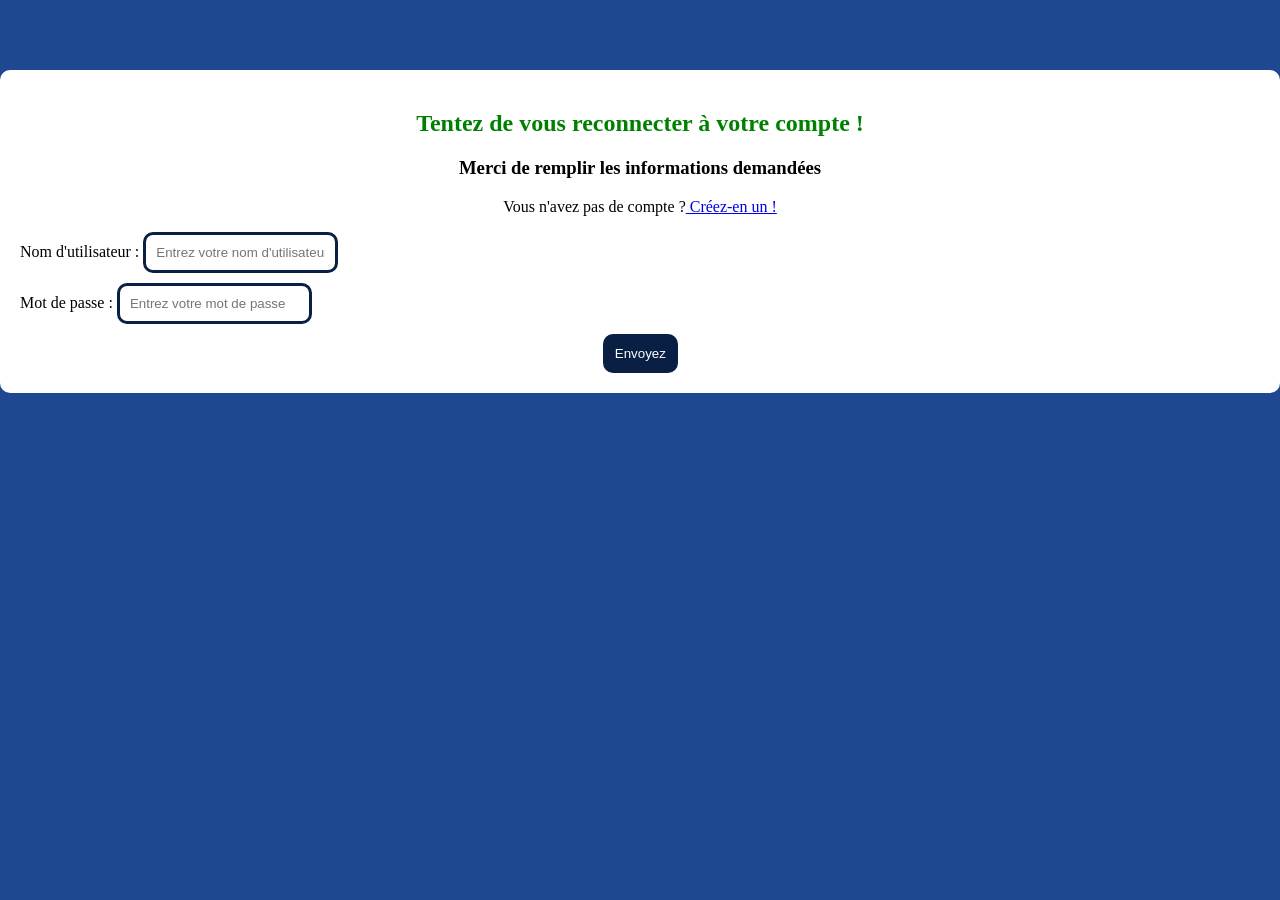
<file: parametres.html>
<!DOCTYPE html>
<html lang="fr">

<head>
    <meta charset="UTF-8">
    <meta name="viewport" content="width=device-width, initial-scale=1.0">
    <title>Safe Savings - Paramètres</title>
    <link rel="shortcut icon" href="./Logo.jpeg">
    <link rel="stylesheet" href="parametres.css">
</head>

<body>
    <header class="Barre_en_haut">
        <a class="retour" href="compte.html">
            <h4> &#8617;Retour</h4>
        </a>
        <span class="trois_barres"> <a href="compte.html"><img src="trois_barres.png" alt=""></a> </span>
    </header>

    <main class="Bloc_en_bas">
        <h1>Paramètres de sécurité</h1>
        <p>Gérez la sécurité de votre compte et vos données personnelles.</p>

        <button class="btn-param" id="btnChangePassword">🔑 Changer le mot de passe</button>
        <br>
        <button class="btn-danger" id="btnDeleteAccount">🗑️ Supprimer le compte</button>
    </main>

    <script src="parametres.js"></script>
</body>

</html>
</file>
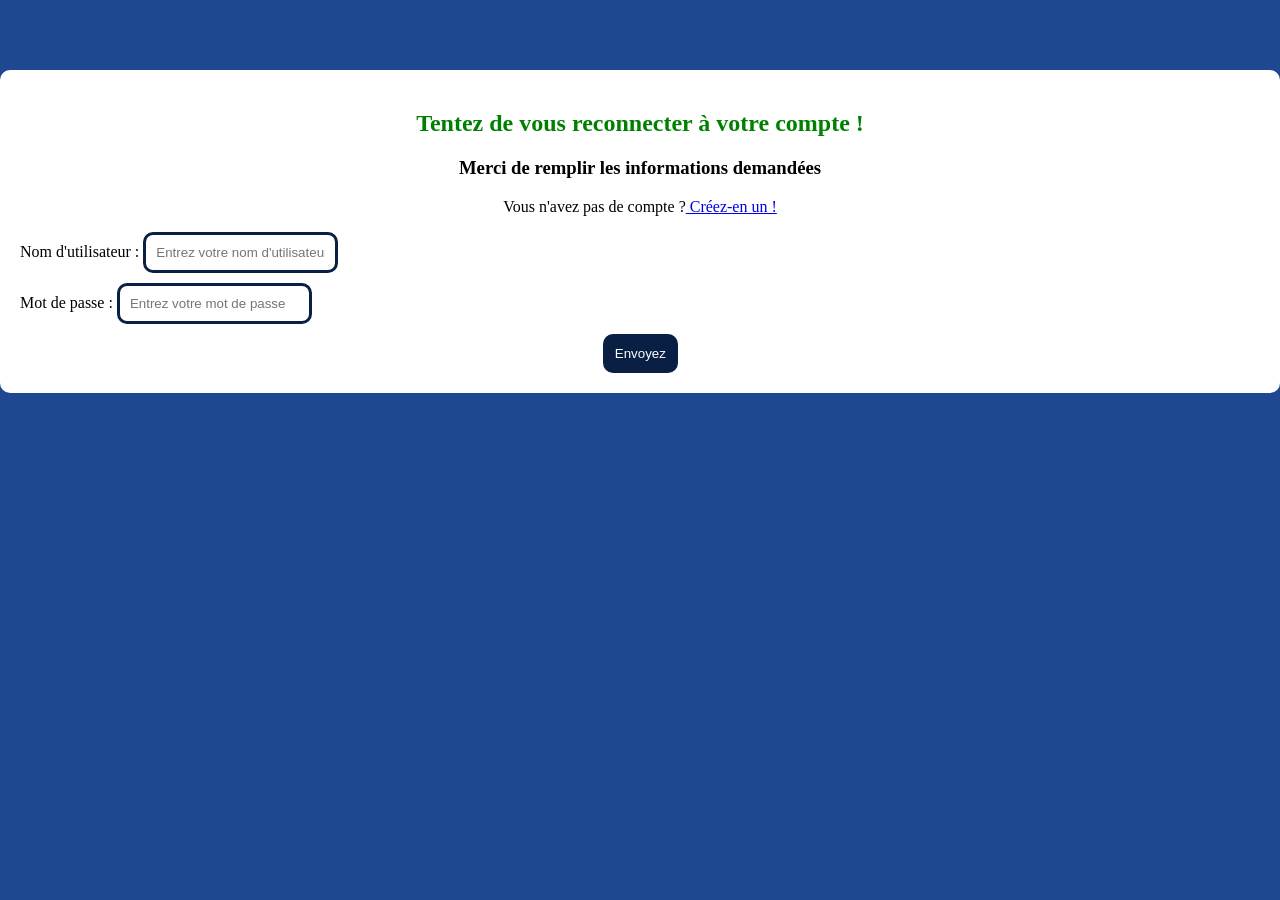
<file: porte-feuille.html>
<!DOCTYPE html>
<html lang="fr">

<head>
    <meta charset="UTF-8">
    <meta name="viewport" content="width=device-width, initial-scale=1.0">
    <title>Safe Savings</title>
    <link rel="shortcut icon" href="logo1.png">
    <link rel="stylesheet" href="porte-feuille.css">
</head>

<body>
    <header class="Barre_en_haut">
        <a class="retour" href="accueil.html">
            <h4> &#8617;Retour</h4>
        </a>
        <span class="trois_barres"> <a href="compte.html"><img src="trois_barres.png" alt=""></a> </span>
    </header>

    <main class="Bloc_en_bas">
        <h1>Mon Porte-monnaie</h1>
        <h3>Rechargez votre compte afin de versez vos cotisations et effectuez des retraits. </h3>

        <section class="solde">
            <section class="solde1">
                <h4>Solde USD</h4>
                <h3 id="solde-usd">0 USD</h3>
            </section>

            <section class="solde2">
                <h4>Solde CDF</h4>
                <h3 id="solde-cdf">0 CDF</h3>
            </section>
        </section>

        <section class="transaction">
            <section class="Recharger">
                <button onclick="ouvrirFormulaire('recharger')">Recharger votre compte</button>
            </section>

            <section class="retrait">
                <button onclick="ouvrirFormulaire('retrait')">Retrait</button>
            </section>
        </section>
    </main>
    <footer class="contenir" id="bloc-contenir" style="display: none;">
        <section id="secform">
            <section id="formulaire-transaction">
                <h4 id="titre-transaction">Transaction</h4>
                <p id="dispo-mobile-money"></p>
                <label for="montant-trans">Montant : </label>
                <input type="number" id="montant-trans" min="1" placeholder="Ex: 50">
                <br>

                <label for="devise-trans">Devise : </label>
                <select id="devise-trans">
                    <option value="USD">USD</option>
                    <option value="CDF">CDF</option>
                </select>
                <br>
                <section class="action">
                    <button id="btn-valider-trans">Valider</button>
                    <button onclick="document.getElementById('bloc-contenir').style.display='none'">Annuler</button>
                </section>
            </section>
        </section>
    </footer>

    <script>
        // 1. Récupération des données utilisateurs liées à la session actuelle
        let utilisateur = JSON.parse(localStorage.getItem("utilisateur"));
        let utilisateurs = JSON.parse(localStorage.getItem("utilisateurs")) || [];

        let userActuel = utilisateurs.find(u => u.nomu === utilisateur.nomu);
        if (!userActuel || userActuel.portemonnaieActive !== true) {
            alert("Activez d'abord votre porte-monnaie");
            window.location.href = "accueil.html";
        }
        let typeActionActuelle = "";

        // 2. Initialisation des soldes Safe Savings
        if (userActuel.soldeUSD === undefined) userActuel.soldeUSD = 0;
        if (userActuel.soldeCDF === undefined) userActuel.soldeCDF = 0;

        if (userActuel.simMobileMoneyUSD === undefined) userActuel.simMobileMoneyUSD = 300;
        if (userActuel.simMobileMoneyCDF === undefined) userActuel.simMobileMoneyCDF = 150000;

        let soldeUSD_txt = document.getElementById("solde-usd");
        let soldeCDF_txt = document.getElementById("solde-cdf");

        function rafraichirSoldesVisuels() {
            soldeUSD_txt.textContent = userActuel.soldeUSD + " USD";
            soldeCDF_txt.textContent = userActuel.soldeCDF + " CDF";

            let infoMobile = document.getElementById("dispo-mobile-money");
            if (infoMobile && typeActionActuelle === "recharger") {
                infoMobile.textContent = `Disponible sur votre Téléphone : ${userActuel.simMobileMoneyUSD} USD | ${userActuel.simMobileMoneyCDF} CDF`;
            }
        }
        rafraichirSoldesVisuels();

        // 3. Affichage du formulaire 
        function ouvrirFormulaire(type) {
            typeActionActuelle = type;
            let titre = document.getElementById("titre-transaction");
            let conteneurGlobal = document.getElementById("bloc-contenir");
            let infoMobile = document.getElementById("dispo-mobile-money");

            if (type === "recharger") {
                titre.textContent = "Recharger votre compte";
                if (infoMobile) {
                    infoMobile.textContent = `Disponible sur votre Téléphone : ${userActuel.simMobileMoneyUSD} USD | ${userActuel.simMobileMoneyCDF} CDF`;
                }
            }
            else {
                titre.textContent = "Effectuer un Retrait";
                if (infoMobile) {
                    infoMobile.textContent = `L'argent sera versé sur votre compte Mobile Money.`;
                }
            }
            // On force le display en flex inline 
            conteneurGlobal.style.display = "flex";
        }
        window.ouvrirFormulaire = ouvrirFormulaire;

        // 4. Pour valider la transaction
        document.getElementById("btn-valider-trans").addEventListener("click", function () {
            let montant = Number(document.getElementById("montant-trans").value);
            let devise = document.getElementById("devise-trans").value;

            if (isNaN(montant) || montant <= 0) {
                alert("Veuillez entrer un montant valide supérieur à 0.");
                return;
            }

            // PRÉPARATION DES TEXTES DE L'HISTORIQUE 
            let aujourdHui = new Date();
            let dateFormatee = aujourdHui.toLocaleDateString('fr-FR', { day: 'numeric', month: 'long', year: 'numeric' });
            let texteJournal = "";

            if (typeActionActuelle === "recharger") {
                if (devise === "USD") {
                    if (userActuel.simMobileMoneyUSD < montant) {
                        alert("Solde insuffisant sur votre compte Mobile Money !");
                        return;
                    }
                    userActuel.simMobileMoneyUSD -= montant;
                    userActuel.soldeUSD += montant;
                }
                else {
                    if (userActuel.simMobileMoneyCDF < montant) {
                        alert("Solde insuffisant sur votre compte Mobile Money !");
                        return;
                    }
                    userActuel.simMobileMoneyCDF -= montant;
                    userActuel.soldeCDF += montant;
                }
                texteJournal = `Le ${dateFormatee}, vous avez rechargé votre portefeuille de ${montant} ${devise}.`;
                alert(`Compte rechargé avec succès de ${montant} ${devise} !`);
            }
            else if (typeActionActuelle === "retrait") {
                if (devise === "USD") {
                    if (userActuel.soldeUSD < montant) {
                        alert("Solde USD insuffisant ! ");
                        return;
                    }
                    userActuel.soldeUSD -= montant;
                    userActuel.simMobileMoneyUSD += montant;
                }
                else {
                    if (userActuel.soldeCDF < montant) {
                        alert("Solde CDF insuffisant ! ");
                        return;
                    }
                    userActuel.soldeCDF -= montant;
                    userActuel.simMobileMoneyCDF += montant;
                }
                texteJournal = `Le ${dateFormatee}, vous avez retiré ${montant} ${devise} de votre portefeuille.`;
                alert(`Retrait de ${montant} ${devise} effectué !`);
            }

            // ENREGISTREMENT DANS L'HISTORIQUE PERMANENT 
            if (!userActuel.notifications) {
                userActuel.notifications = [];
            }
            userActuel.notifications.push({
                texte: texteJournal,
                type: "historique_permanent",
                statut: "termine"
            });

            // Sauvegarde de l'armoire globale (utilisateurs)
            localStorage.setItem("utilisateurs", JSON.stringify(utilisateurs));

            // Synchronisation de la session actuelle (utilisateur)
            utilisateur.soldeUSD = userActuel.soldeUSD;
            utilisateur.soldeCDF = userActuel.soldeCDF;
            utilisateur.simMobileMoneyUSD = userActuel.simMobileMoneyUSD;
            utilisateur.simMobileMoneyCDF = userActuel.simMobileMoneyCDF;
            utilisateur.notifications = userActuel.notifications; // Synchronisation cruciale ici
            localStorage.setItem("utilisateur", JSON.stringify(utilisateur));

            document.getElementById("montant-trans").value = "";
            document.getElementById("bloc-contenir").style.display = "none"; // On recache
            rafraichirSoldesVisuels();
        });
    </script>
</body>

</html>
</file>
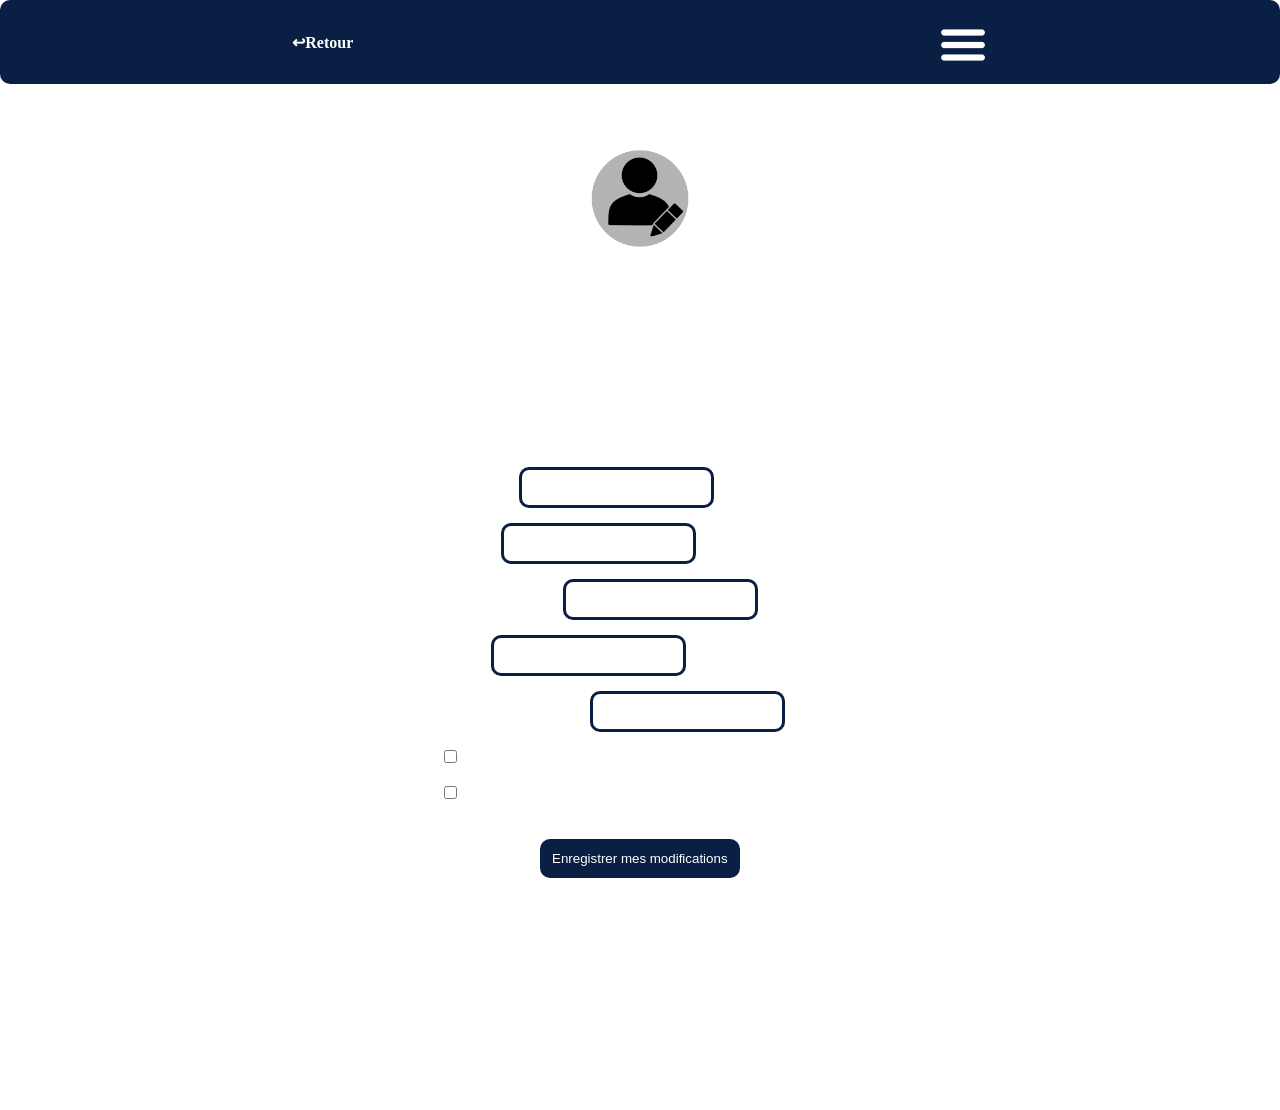
<file: profil.html>
<!DOCTYPE html>
<html lang="fr">

<head>
    <meta charset="UTF-8">
    <meta name="viewport" content="width=device-width, initial-scale=1.0">
    <title>Safe Savings</title>
    <link rel="shortcut icon" href="logo1.png">
    <link rel="stylesheet" href="profil.css">

</head>

<body>
    <header class="Barre_en_haut">
        <a class="retour" href="compte.html">
            <h4> &#8617;Retour</h4>
        </a>
        <span class="trois_barres"> <a href="compte.html"><img src="trois_barres.png" alt=""></a> </span>
    </header>
    <main class="Bloc_en_bas">
        <video autoplay muted loop class="video-bg">
            <source src="./vdobleu.mp4" type="video/mp4">
        </video>
        <img src="compte_crayon.png" alt="">
        <form action="">
            <h2>Vérifiez vos informations</h2>
            <label for="prenom">Prénom(s) :</label>
            <input class="renseignement" type="text" id="prenom">
            <br>
            <label for="nom">Nom(s) :</label>
            <input class="renseignement" type="text" id="nom">
            <br>
            <label for="nomu">Nom d'utilisateur :</label>
            <input class="renseignement" type="text" id="nomu">
            <br>
            <label for="email">Email :</label>
            <input class="renseignement" type="email" id="email">
            <br>
            <label for="ndt">Numéro de téléphone :</label>
            <input class="renseignement" type="tel" id="ndt">
            <br>
            <label>
                <input class="cbx" type="checkbox" name="choix" value="option1">Afficher l'email sur l'écran d'accueil
            </label>
            <br>
            <label>
                <input class="cbx" type="checkbox" name="choix" value="option2">Afficher le numéro de téléphone sur
                l'écran d'accueil
            </label>
            <br>
            <section>
                <input class="sbt " type="submit" value="Enregistrer mes modifications">
            </section>
        </form>
    </main>
    <script>
        // Récupérer les informations de l'utilisateur
        let utilisateur = JSON.parse(localStorage.getItem("utilisateur")) || {};

        // Remplir automatiquement le formulaire
        function remplirFormulaire() {
            document.getElementById("prenom").value = utilisateur.prenom || "";
            document.getElementById("nom").value = utilisateur.nom || "";
            document.getElementById("nomu").value = utilisateur.nomu || "";
            document.getElementById("email").value = utilisateur.email || "";
            document.getElementById("ndt").value = utilisateur.ndt || "";

            let cases = document.querySelectorAll(".cbx");

            cases[0].checked = utilisateur.emailVisible || false;
            cases[1].checked = utilisateur.telVisible || false;
        }
        // Lancer la fonction
        remplirFormulaire();

        // Quand on clique sur "Enregistrer"
        document.querySelector("form").addEventListener("submit", function (event) {

            // Empêcher le rechargement de la page
            event.preventDefault();

            // Récupérer les nouvelles valeurs
            utilisateur.prenom = document.getElementById("prenom").value;
            utilisateur.nom = document.getElementById("nom").value;
            utilisateur.nomu = document.getElementById("nomu").value;
            utilisateur.email = document.getElementById("email").value;
            utilisateur.telephone = document.getElementById("ndt").value;

            let cases = document.querySelectorAll(".cbx");

            utilisateur.emailVisible = cases[0].checked;
            utilisateur.telVisible = cases[1].checked;

            // Sauvegarder dans localStorage
            localStorage.setItem("utilisateur", JSON.stringify(utilisateur));
            alert("Modifications enregistrées !");
            setTimeout(function () { window.location.href = "accueil.html" }, 1000);
        });
    </script>
</body>

</html>
</file>
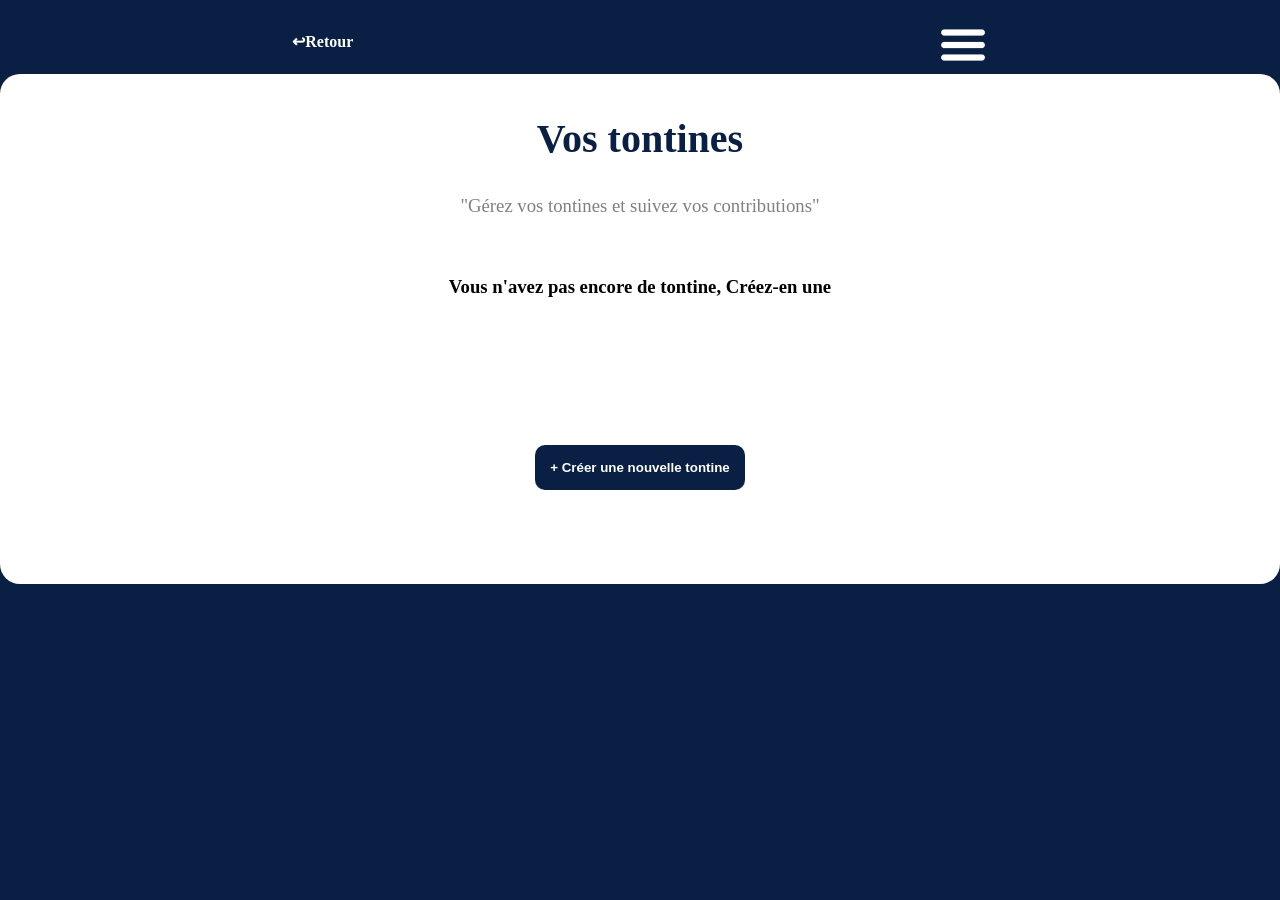
<file: tontines.html>
<!DOCTYPE html>
<html lang="en">

<head>
    <meta charset="UTF-8">
    <meta name="viewport" content="width=device-width, initial-scale=1.0">
    <title>Safe Savings</title>
    <link rel="shortcut icon" href="logo1.png">
    <link rel="stylesheet" href="tontine.css">
</head>

<body>
    <header class="Barre_en_haut">
        <a class="retour" href="accueil.html">
            <h4> &#8617;Retour</h4>
        </a>
        <span class="trois_barres"> <a href="compte.html"><img src="trois_barres.png" alt=""></a> </span>
    </header>
    <main class="Bloc_en_bas">
        <section class="titre">
            <h1>Vos tontines</h1>
            <h3>"Gérez vos tontines et suivez vos contributions"</h3>
        </section>
        <section class="cartes">

        </section>
        <button id="nouvelleTontine"> + Créer une nouvelle tontine</button>

    </main>
    <footer class="création" id="formulaireTontine">
        <h2>Création de la tontine</h2>
        <h3>Entrez le nom de votre tontine</h3>
        <input type="text" placeholder="Nom de la tontine" id="nomtontine">
        <h3>Entrez les membres</h3>
        <input type="text" id="nomMembre" placeholder="Nom du membre">

        <button type="button" id="ajouterMembre">Ajouter</button>

        <div id="listeMembres"></div>
        <h3>Entrez la date du premier versement</h3>
        <section>
            <select name="jour" id="jour">
                <option value="1">1</option>
                <option value="2">2</option>
                <option value="3">3</option>
                <option value="4">4</option>
                <option value="5">5</option>
                <option value="6">6</option>
                <option value="7">7</option>
                <option value="8">8</option>
                <option value="9">9</option>
                <option value="10">10</option>
                <option value="11">11</option>
                <option value="12">12</option>
                <option value="13">13</option>
                <option value="14">14</option>
                <option value="15">15</option>
                <option value="16">16</option>
                <option value="17">17</option>
                <option value="18">18</option>
                <option value="19">19</option>
                <option value="20">20</option>
                <option value="21">21</option>
                <option value="22">22</option>
                <option value="23">23</option>
                <option value="24">24</option>
                <option value="25">25</option>
                <option value="26">26</option>
                <option value="27">27</option>
                <option value="28">28</option>
                <option value="29">29</option>
                <option value="30">30</option>
            </select>
            <select name="" id="mois">
                <option value="janvier">janvier</option>
                <option value="février">février</option>
                <option value="mars">mars</option>
                <option value="avril">avril</option>
                <option value="mai">mai</option>
                <option value="juin">juin</option>
                <option value="juillet">juillet</option>
                <option value="août">août</option>
                <option value="septembre">septembre</option>
                <option value="octobre">octobre</option>
                <option value="novembre">novembre</option>
                <option value="décembre">décembre</option>
            </select>
        </section>
        <select name="" id="annee">
            <option value="2026">2026</option>
            <option value="2027">2027</option>
            <option value="2028">2028</option>
        </select>

        <h4 id="indication">Le <b>5</b> de chaque mois, à partir de <b>juin,</b> un membre recevra la cagnotte.</h4>

        <h3>Choisissez la durée de la tontine</h3>

        <select name="" id="duree">
            <option value="1">1 mois</option>
            <option value="2">2 mois</option>
            <option value="3">3 mois</option>
            <option value="4">4 mois</option>
            <option value="5">5 mois</option>
            <option value="6">6 mois</option>
            <option value="7">7 mois</option>
            <option value="8">8 mois</option>
            <option value="9">9 mois</option>
            <option value="10">10 mois</option>
            <option value="11">11 mois</option>
            <option value="12">12 mois</option>
            <option value="13">13 mois</option>
            <option value="14">14 mois</option>
            <option value="15">15 mois</option>
            <option value="16">16 mois</option>
            <option value="17">17 mois</option>
            <option value="18">18 mois</option>
            <option value="19">19 mois</option>
            <option value="20">20 mois</option>
        </select>
        <h3>Choisissez le montant de la cotisation mensuelle</h3>
        <input type="number" name="" id="montant" placeholder="Entrez le montant ici">
        <h3>Choisissez la devise</h3>
        <select name="" id="devise">
            <option value="USD">USD</option>
            <option value="CDF">CDF</option>
        </select>
        <button class="btn-creer" id="btn-creer">Créer la tontine</button>
    </footer>

    <script src="tontine.js"></script>


</body>

</html>
</file>
<file: index.css>
body {
    margin: 0;
    font-family: 'Times New Roman', 'serif';
    background-color: #639b49;
    color: #0a1f44;
    text-align: center;
}

.splash {
    position: fixed;
    width: 100%;
    height: 100%;
    background: white;
    display: flex;
    flex-direction: column;
    justify-content: center;
    align-items: center;
}

.splash img {
    width: 400px;
    animation: zoom 1.5s infinite alternate;
}

.splash h1 {
    animation: zoom 1.5s infinite alternate;
}

@keyframes zoom {
    from {
        transform: scale(1);
    }

    to {
        transform: scale(1.2);
    }
}

@media (max-width:768px) {
    .splash img {
        width: 350px;
        animation: zoom 1.5s infinite alternate;
    }

    h1 {
        font-size: 20px;
    }

}
</file>
<file: a_propos.css>
body {
    background-color: #0a1f44;
    margin: 0;
    text-align: center;
}

.Barre_en_haut {
    display: flex;
    justify-content: space-around;
}

.trois_barres {
    margin-top: 20px;
}

.retour {
    text-decoration: none;
    margin-top: 12px;
    color: white;
}

.Barre_en_haut img {
    width: 50px;
    height: 50px;
    margin: 0;
}

.Bloc_en_bas {
    background-color: white;
    border-radius: 20px;
    padding-top: 30px;
    padding-left: 35px;
    padding-bottom: 30%;
}

.img1 {
    width: 200px;
    height: auto;
    display: block;
    margin: auto;
}

.Bloc_en_bas button {
    background-color: #0a1f44;
    width: 80px;
    height: 20px;
    border: #0a1f44 solid 2px;
    border-radius: 20px;
    color: white;
    margin-top: 20px;
    margin: 0 auto;
    cursor: pointer;
}

@media (max-width:768px) {
    .Bloc_en_bas {
        padding: 20px;
    }
}
</file>
<file: accueil.css>
body {
    margin: 0;
}

.Barre_en_haut {
    background-color: #0a1f44;
    color: white;
    border-radius: 0 0 20px 20px;
    padding: 30px;
}

.profil {
    display: flex;
    justify-content: space-between;
    align-items: center;
    flex-wrap: wrap;
}

.profil h1 {
    margin: 0;
}

.profil a {
    text-decoration: none;
    color: white;
    text-align: center;
}

.profil img {
    width: 80px;
    height: auto;
}

.dans_barre_en_haut {
    background-color: green;
    width: 90%;
    max-width: 500px;
    margin: 40px auto 0 auto;
    border-radius: 15px;
    text-align: center;
    padding: 20px;
}

.dans_barre_en_haut img {
    width: 200px;
    height: auto;
}

.Bloc_en_bas {
    padding: 20px;
}

.aperçu {
    display: flex;
    justify-content: space-between;
    align-items: center;
    width: 90%;
    max-width: 900px;
    margin: auto;
}

.minibloc1,
.minibloc2 {
    width: 90%;
    max-width: 900px;
    margin: 20px auto;
    padding: 20px;
    border-radius: 10px;
    color: white;
    box-sizing: border-box;
}

.minibloc1 {
    background-color: #0a1f44;
    border: #0a1f44 solid 2px;
}

.minibloc2 {
    border: orangered solid 2px;
    background-color: orangered;
}

#wallet-btn {
    cursor: pointer;
}

.voir_détails {
    text-align: right;
}

.voir_détails a {
    text-decoration: none;
    color: white;
    font-weight: bold;
}

#formulaire-activation-wallet {
    display: none;
    border: #0a1f44 solid 1px;
    padding: 15px;
    border-radius: 8px;
    margin-top: 10px;
}

#formulaire-activation-wallet h4 {
    text-align: center;
}

#formulaire-activation-wallet input {
    padding: 10px;
    border-radius: 8px;
    border: #0a1f44 solid 1px;
    margin-top: 2%;
}

#formulaire-activation-wallet select {
    border: #0a1f44 solid 1px;
    padding: 10px;
    border-radius: 8px;
    cursor: pointer;
}

#formulaire-activation-wallet button {
    color: white;
    background-color: #0a1f44;
    border-radius: 10px;
    border: white solid 2px;
    padding: 10px;
    margin-top: 3%;
    transition: 0.3s;
    cursor: pointer;
}

#formulaire-activation-wallet button:hover {
    transform: translateY(-3px);
    color: #0a1f44;
    background: #ffd166;
}

.action {
    display: flex;
    justify-content: space-evenly;
    cursor: pointer;
}

.menu {
    width: 90%;
    max-width: 900px;
    margin: 30px auto;
    border: solid 2px black;
    border-radius: 20px;
    padding: 20px;
    box-sizing: border-box;
}

.icones {
    display: flex;
    justify-content: space-around;
    align-items: center;
    padding: 0;
    margin: 0 0 15px 0;
}

.icones a {
    list-style: none;
}

.icones img {
    width: 50px;
    height: 50px;
}

.options {
    display: flex;
    justify-content: space-around;
    list-style: none;
    padding: 0;
    margin: 0;
}

.options a {
    text-decoration: none;
    color: black;
    font-weight: bold;

}

#notification {
    margin-left: 85px;
}

@media (max-width: 768px) {
    .profil {
        flex-direction: column;
        text-align: center;
        gap: 15px;
    }

    .profil h1 {
        text-align: center;
    }

    .aperçu {
        flex-direction: column;
        text-align: center;
    }

    .options {
        font-size: 12px;
    }

    .icones img {
        width: 40px;
        height: 40px;
    }

    #notification {
        margin-left: 35px;
    }

}

.actif {
    background-color: green !important;
    border: green solid 2px;
}

.inactif {
    background-color: orangered !important;
    border: orangered solid 2px;
}
</file>
<file: aide.css>
body {
    background-color: #0a1f44;
    margin: 0;
}

.Barre_en_haut {
    display: flex;
    justify-content: space-around;
}

.trois_barres {
    margin-top: 20px;
}

.retour {
    text-decoration: none;
    margin-top: 12px;
    color: white;

}

.Barre_en_haut img {
    width: 50px;
    height: 50px;
    margin: 0;
}

.Bloc_en_bas {
    background-color: white;
    border-radius: 20px;
    padding-top: 30px;
    padding-left: 35px;
    padding-bottom: 30%;
}

.Bloc_en_bas img {
    width: 60px;
    height: 60px;
    margin-top: 3%;
}

.Bloc_en_bas a {
    border: #0a1f44 solid 5px;
    border-radius: 20px;
    width: 68%;
    height: 15%;
    background-color: #0a1f44;
    text-decoration: none;
    color: white;
    padding-bottom: 3%;
    display: block;
    margin-left: 15%;
    margin-bottom: 15px;
    text-align: center;
}

@media (max-width:768px) {
    .Bloc_en_bas {
        padding: 20px;
    }

}
</file>
<file: compte.css>
body {
    margin: 0;

}

.Barre_en_haut {
    background-color: #0a1f44;
    border-radius: 10px;
    display: flex;
    justify-content: space-around;
    margin: 0;
    padding-bottom: 10px;
}

.trois_barres {
    margin-top: 20px;
}

.retour {
    text-decoration: none;
    margin-top: 12px;
    color: white;
}

.Barre_en_haut img {
    width: 50px;
    height: 50px;
    margin: 0;
}

.Bloc_en_bas {
    margin-left: 20px;
}

.Bloc_en_bas h1 {
    text-align: center;
}

#cmpt {
    display: block;
    margin: 15px auto;
    width: 180px;
}

.menu img {
    width: 60px;
    height: 60px;
    margin-top: 3%;
}

.menu a {
    border: #0a1f44 solid 5px;
    border-radius: 20px;
    width: 68%;
    height: 15%;
    background-color: #0a1f44;
    text-decoration: none;
    color: white;
    padding-bottom: 3%;
    display: block;
    margin: 0 auto;
    margin-bottom: 20px;
    text-align: center;
}

@media (max-width:768px) {
    .menu a {
        width: 80%;
        height: 15%;
    }
}
</file>
<file: connexion.css>
body {
    background-color: #1e4890;
    margin: 0;
}

form {
    background-color: white;
    margin-top: 70px;
    border-radius: 10px;
    padding: 20px;
}

h3,
.inscription {
    text-align: center;
}

h2 {
    text-align: center;
    color: green;
}

.renseignement {
    border: solid #0a1f44 3px;
    border-radius: 10px;
    padding: 10px;
    margin-bottom: 10px;
}

#sbt {
    margin-left: 47%;
    border: #0a1f44 solid 2px;
    border-radius: 10px;
    padding: 10px;
    background-color: #0a1f44;
    color: white;
    cursor: pointer;
}

#sbt:hover {
    background-color: green;
    border: green solid 2px;
}

@media (max-width:768px) {
    form {
        padding-bottom: 70%;
    }

    #sbt {
        margin-left: 41%;
        border: #0a1f44 solid 2px;
        border-radius: 10px;
        padding: 10px;
        background-color: #0a1f44;
        color: white;
        cursor: pointer;
    }

}
</file>
<file: evenements.css>
body {
    background-color: #0a1f44;
    margin: 0;
}

.Barre_en_haut {
    display: flex;
    justify-content: space-around;
}

.trois_barres {
    margin-top: 20px;
}

.retour {
    text-decoration: none;
    margin-top: 12px;
    color: white;
}

.Barre_en_haut img {
    width: 50px;
    height: 50px;
    margin: 0;
}

.Bloc_en_bas {
    background-color: white;
    border-radius: 20px;
    padding-top: 8px;
    padding-left: 35px;
    padding-bottom: 5%;
    text-align: center;
}

#nouvelEvenement {
    display: block;
    margin: 0 auto;
    margin-top: 5%;
    padding: 15px 15px;
    background-color: #0a1f44;
    color: white;
    border: none;
    border-radius: 10px;
    font-weight: bold;
    cursor: pointer;
    transition: 0.3s;
}

#nouvelEvenement:hover {
    transform: translateY(-3px);
    color: #0a1f44;
    background: #ffd166;
}

.cartes-evenements h3 {
    text-align: center;
    margin-top: 3%;
}

#formulaireEvenement {
    background-color: white;
    border-radius: 20px;
    width: 80%;
    max-width: 700px;
    margin: 80px auto;
    padding: 30px;
    text-align: center;
}

#formulaireEvenement h2 {
    color: #0a1f44;
    margin-bottom: 25px;
}

#formulaireEvenement input,
#formulaireEvenement select,
#formulaireEvenement textarea {
    width: 80%;
    max-width: 400px;
    padding: 12px;
    margin-top: 10px;
    margin-left: 2%;
    border: 2px solid #0a1f44;
    border-radius: 10px;
    font-size: 16px;
}

#btn-creer-event {
    display: block;
    margin: 30px auto;
    padding: 15px 30px;
    background-color: #0a1f44;
    color: white;
    border: none;
    border-radius: 10px;
    font-weight: bold;
    cursor: pointer;
    transition: 0.3s;
}

#btn-creer-event:hover {
    transform: translateY(-3px);
    color: #0a1f44;
    background: #ffd166;
}

.cartes-evenements {
    display: flex;
    justify-content: space-around;
    flex-wrap: wrap;
    gap: 30px;
}

.carte-event {
    width: 320px;
    min-height: 30vh;
    border: 2px solid #0a1f44;
    background-color: #0a1f44;
    border-radius: 20px;
    color: white;
    padding: 20px;
    transition: 0.3s;
}

.carte-event:hover {
    transform: translateY(-5px);
}

progress {
    appearance: none;
    -webkit-appearance: none;
    width: 100%;
    height: 15px;
}

progress::-webkit-progress-bar {
    background-color: #e0e0e0;
    border-radius: 10px;
}

progress::-webkit-progress-value {
    background-color: #27ae60;
    border-radius: 10px;
}

.zone-don {
    margin: 0 auto;
}

.zone-don input {
    width: 140px;
    padding: 10px;
    text-align: center;
    border-radius: 10px;
    border: #0a1f44 solid 2px;
}

.zone-don button {
    padding: 10px;
    cursor: pointer;
}

.btn-donner {
    background-color: white;
    color: #0a1f44;
    border-radius: 10px;
    border: none;
    transition: 0.3s;
    font-weight: bold;
    cursor: pointer;
}

.btn-donner:hover {
    background-color: #ffd166;
    color: #0a1f44;
    border-radius: 10px;
    border: none;
    transform: translateY(-3px);
}

.supprimer {
    display: block;
    color: #0a1f44;
    background-color: white;
    font-weight: bold;
    margin: 0 auto;
    padding: 15px 20px;
    border-radius: 10px;
    cursor: pointer;
    transition: 0.3s;
    border: #0a1f44 solid 2px;
}

.supprimer:hover {
    transform: translateY(-3px);
    color: #0a1f44;
    background: #ffd166;
}

#epargner {
    background-color: #27ae60;
    color: white;
    border-radius: 10px;
    border: none;
    transition: 0.3s;
    font-weight: bold;
}

#epargner:hover {
    transform: translateY(-5px);
    background-color: white;
    color: #27ae60;
}

#casser {
    background-color: #0a1f44;
    color: white;
    border: none;
    padding: 15px 20px;
    border-radius: 10px;
    cursor: pointer;
    transition: 0.3s;
}

#casser:hover {
    transform: translateY(-5px);
    background-color: #27ae60;
}

.supprimercaisse {
    display: block;
    color: #0a1f44;
    background-color: white;
    font-weight: bold;
    margin: 0 auto;
    padding: 15px 20px;
    border-radius: 10px;
    cursor: pointer;
    transition: 0.3s;
    border: #0a1f44 solid 2px;
}

.supprimercaisse:hover {
    transform: translateY(-3px);
    color: white;
    background-color: #0a1f44;
}

#inviter {
    display: block;
    color: #0a1f44;
    background-color: #27ae60;
    font-weight: bold;
    margin: 0 auto;
    padding: 15px 20px;
    border-radius: 10px;
    cursor: pointer;
    transition: 0.3s;
    border: #0a1f44 solid 2px;
}

#inviter:hover {
    transform: translateY(-3px);
    color: #0a1f44;
    background: #ffd166;
}

#retirer {
    display: block;
    color: #0a1f44;
    background-color: #27ae60;
    font-weight: bold;
    margin: 0 auto;
    padding: 15px 20px;
    border-radius: 10px;
    cursor: pointer;
    transition: 0.3s;
    border: #0a1f44 solid 2px;
}

#retirer:hover {
    transform: translateY(-3px);
    color: #0a1f44;
    background: #ffd166;
}

@media (max-width:768px) {
    .cartes-evenements {
        margin: 0 auto;
        padding: 20px;
    }

    .Bloc_en_bas {
        padding: 20px;
    }
}
</file>
<file: faq.css>
body {
    background-color: #0a1f44;
    margin: 0;
    text-align: center;
}

.Barre_en_haut {
    display: flex;
    justify-content: space-around;
}

.trois_barres {
    margin-top: 20px;
}

.retour {
    text-decoration: none;
    margin-top: 12px;
    color: white;
}

.Barre_en_haut img {
    width: 50px;
    height: 50px;
    margin: 0;
}

.Bloc_en_bas {
    background-color: white;
    border-radius: 20px;
    padding-top: 30px;
    padding-left: 35px;
    padding-bottom: 30%;
}

.Bloc_en_bas details {
    text-align: center;
    margin-bottom: 20px;
}

.Bloc_en_bas summary {
    border: #0a1f44 solid 2px;
    border-radius: 10px;
    width: 50%;
    padding: 10px;
    margin: auto;
    cursor: pointer;
}

.Bloc_en_bas p {
    margin-top: 10px;
    text-align: center;
    border: #0a1f44 solid 2px;
    background-color: #0a1f44;
    color: #ffffff;
    width: 50%;
    padding: 10px;
    border-radius: 10px;
    margin-left: auto;
    margin-right: auto;
}

.Bloc_en_bas a {
    color: white;
}

@media (max-width:768px) {
    .Bloc_en_bas {
        padding: 20px;
    }

}
</file>
<file: home.css>
body {
    margin: 0;
    background-color: #0a1f44;
}

.home {
    background-color: white;
    margin-top: 80px;
    border-radius: 20px;
    padding: 5px;
    padding-left: 20px;
}

#image1 {
    width: 100%;
    max-width: 500px;
    height: auto;
    display: block;
    margin: 0 auto;
}

h3 {
    color: green;
}

.section {
    display: flex;
    justify-content: left;
}

.image {
    width: 50px;
    height: 50px;
}

.inscrivez-vous {
    text-decoration: none;
    color: white;
    background-color: green;
    border: solid green 10px;
    border-radius: 10px;
    display: inline-block;
    cursor: pointer;
}

.inscrivez-vous:hover {
    border: solid 10px #0a1f44;
    background-color: #0a1f44;
}

.bouton {
    text-align: center;
    margin-top: 20px;
}

.connectez-vous {
    margin: 0 auto;
    margin-top: 20px;
}

.connectez-vous_a {
    text-decoration: none;
    color: green;
}

/* Responsive pour les téléphones */
@media (max-width: 768px) {
    .home {
        margin: 20px;
        margin-top: 30px;
        padding: 20px;
    }

    #image1 {
        width: 100%;
        max-width: 300px;
        height: auto;
        display: block;
        margin: 20px auto;
    }

    .section {
        display: flex;
        justify-content: left;
    }

    .image {
        width: 40px;
        height: 40px;
    }

    h3 {
        font-size: 20px;
        text-align: center;
    }

    .inscrivez-vous {
        display: block;
        width: fit-content;
        margin: 20px auto;
        text-align: center;
    }

    .connectez-vous {
        text-align: center;
        margin-top: 20px;
    }
}
</file>
<file: inscription.css>
body {
    margin: 0;
    background: #0a1f44;
}

form {
    background-color: white;
    margin-top: 100px;
    border-radius: 20px;
    padding-top: 10px;
    padding-left: 10px;
    padding-bottom: 20px;
}

h2 {
    text-align: center;
    color: green;
}

.connexion,
h3 {
    text-align: center;
}

.renseignement {
    margin-bottom: 10px;
    border-radius: 10px;
    padding: 10px;
    padding-right: 25px;
    border: solid #0a1f44 4px;
}

.sbt {
    margin-left: 40%;
    border: #0a1f44 solid 2px;
    border-radius: 10px;
    padding: 10px;
    background-color: #0a1f44;
    color: white;
    cursor: pointer;
}

.sbt:hover {
    background-color: green;
    border: solid green 2px;
}

@media (max-width:768px) {
    form {
        background-color: white;
        margin-top: 50px;
        border-radius: 20px;
        padding-top: 10px;
        padding-left: 10px;
        padding-bottom: 20px;
    }

    .sbt {
        margin-left: 35%;
        border: #0a1f44 solid 2px;
        border-radius: 10px;
        padding: 10px;
        background-color: #0a1f44;
        color: white;
        cursor: pointer;
    }


}
</file>
<file: notifications.css>
body {
    background-color: #0a1f44;
    margin: 0;
}

.Barre_en_haut {
    display: flex;
    justify-content: space-around;
}

.trois_barres {
    margin-top: 20px;
}

.retour {
    text-decoration: none;
    margin-top: 12px;
    color: white;
}

.Barre_en_haut img {
    width: 50px;
    height: 50px;
    margin: 0;
}

.Bloc_en_bas {
    background-color: white;
    border-radius: 20px;
    padding-top: 8px;
    padding-left: 35px;
    padding-bottom: 5%;
}

.titre {
    text-align: center;
    margin-bottom: 40px;
}

.titre h1 {
    color: #0a1f44;
    font-size: 40px;
}

.titre h3 {
    color: gray;
    font-weight: normal;
}

.cartes {
    display: flex;
    justify-content: space-around;
    flex-wrap: wrap;
    gap: 30px;
}

.optioninv {
    display: flex;
    gap: 10px;
    margin-top: 10px;
}

.accepter {
    background-color: #27ae60;
    color: white;
    border: none;
    padding: 8px 15px;
    border-radius: 5px;
    cursor: pointer;
    font-weight: bold;
}

.refuser {
    background-color: #dc3545;
    color: white;
    border: none;
    padding: 8px 15px;
    border-radius: 5px;
    cursor: pointer;
    font-weight: bold;
}

.optioninv button:hover {
    transform: translateY(-3px);
}

.section-notif {
    margin-top: 30px;
    text-align: left;
}

.section-notif h2 {
    color: #0a1f44;
    font-size: 20px;
    border-bottom: 2px solid #0a1f44;
    padding-bottom: 5px;
    margin-bottom: 15px;
}

.carte-notif {
    border: 1px solid #0a1f44;
    padding: 15px;
    border-radius: 10px;
    margin-bottom: 12px;
    background: #f9f9f9;
}

.carte-historique {
    border-left: 5px solid #27ae60;
    padding: 12px;
    border-radius: 5px;
    margin-bottom: 10px;
    background: #ffffff;
}

.texte-notif {
    font-weight: 500;
    margin: 0;
}

@media (max-width:768px) {
    .section-notif {
        padding-right: 10%;
    }

    .titre h1 {
        padding-right: 10%;
    }

}
</file>
<file: parametres.css>
body {
    background-color: #0a1f44;
    margin: 0;
}

.Barre_en_haut {
    display: flex;
    justify-content: space-around;
    align-items: center;
}

.trois_barres {
    margin-top: 20px;
}

.retour {
    text-decoration: none;
    margin-top: 12px;
    color: white;
}

.Barre_en_haut img {
    width: 50px;
    height: 50px;
    margin: 0;
}

.Bloc_en_bas {
    background-color: white;
    border-radius: 20px;
    padding: 30px 35px;
    margin: 20px;
    min-height: 300px;
}

.btn-param {
    margin-bottom: 15px;
    padding: 12px 15px;
    background-color: #0a1f44;
    color: white;
    border: #0a1f44 solid 2px;
    border-radius: 10px;
    cursor: pointer;
    font-weight: bold;
    width: 100%;
    max-width: 300px;
    font-size: 14px;
    transition: 0.3s;
}

.btn-param:hover {
    transform: translateY(-5px);
    background-color: #16366f;
    border-color: #16366f;
}

.btn-danger {
    margin-bottom: 15px;
    padding: 12px 15px;
    color: white;
    border-radius: 10px;
    cursor: pointer;
    font-weight: bold;
    width: 100%;
    max-width: 300px;
    font-size: 14px;
    transition: 0.3s;
    background-color: #c9302c;
    border-color: #c9302c;
}

.btn-danger:hover {
    transform: translateY(-5px);
    border-color: #dc3545;
    background-color: #dc3545;
}
</file>
<file: porte-feuille.css>
body {
    background-color: #0a1f44;
    margin: 0;
}

.Barre_en_haut {
    display: flex;
    justify-content: space-around;
}

.trois_barres {
    margin-top: 20px;
}

.retour {
    text-decoration: none;
    margin-top: 12px;
    color: white;

}

.Barre_en_haut img {
    width: 50px;
    height: 50px;
    margin: 0;
}

.Bloc_en_bas {
    background-color: white;
    border-radius: 20px;
    padding-top: 8px;
    padding-left: 35px;
    padding-bottom: 30%;
    text-align: center;
}

.solde {
    display: flex;
    justify-content: space-evenly;
}

.solde1,
.solde2 {
    border: #0a1f44 solid 5px;
    border-radius: 10px;
    width: 35%;
    height: 40%;
    text-align: center;
    margin-top: 5%;
}

.transaction {
    display: flex;
    justify-content: space-evenly;
}

.Recharger {
    margin-top: 5%;
    text-align: center;
}

.Recharger button {
    cursor: pointer;
    color: white;
    background-color: #0a1f44;
    border-radius: 10px;
    padding: 10px;
    border: #0a1f44 solid 2px;

}

.Recharger button:hover {
    background-color: green;
    border: green solid 2px;
    border-radius: 5px;
}

.retrait {
    margin-top: 5%;
}

.retrait button {
    cursor: pointer;
    color: white;
    background-color: #0a1f44;
    border-radius: 10px;
    padding: 10px 20px 10px 20px;
    border: #0a1f44 solid 2px;
}

.retrait button:hover {
    background-color: green;
    border: green solid 2px;
    border-radius: 5px;
}

.contenir {
    display: none;
    justify-content: center;
}

.contenir.afficher {
    display: flex;
}

#secform {
    background-color: white;
    padding: 20px;
    border-radius: 20px;
    display: flex;
    justify-content: center;
    margin-top: 5%;
    width: 600px;
    height: auto;
}

#formulaire-transaction {
    border: #0a1f44 solid 1px;
    padding: 15px;
    border-radius: 10px;
    width: 300px;
    height: auto;
    background-color: white;
}

#formulaire-transaction h4 {
    text-align: center;
}

#formulaire-transaction input {
    padding: 10px;
    border-radius: 8px;
    border: #0a1f44 solid 1px;
}

#formulaire-transaction select {
    margin-top: 3%;
    border: #0a1f44 solid 1px;
    padding: 10px;
    border-radius: 8px;
    cursor: pointer;
}

p {
    color: #0a1f44;
    font-weight: bold;
}

.action {
    display: flex;
    justify-content: space-evenly;
    cursor: pointer;
}

.action button {
    color: white;
    background-color: #0a1f44;
    border-radius: 10px;
    border: white solid 2px;
    padding: 10px;
    margin-top: 3%;
    transition: 0.3s;
    cursor: pointer;
}

.action button:hover {
    transform: translateY(-3px);
    color: #0a1f44;
    background: #ffd166;
}

@media (max-width:768px) {
    .Bloc_en_bas {
        padding: 15px;
        padding-bottom: 20%;
    }

    .transaction {
        justify-content: space-around;
    }

}
</file>
<file: profil.css>
body {
    margin: 0;
}

.Barre_en_haut {
    background-color: #0a1f44;
    border-radius: 10px;
    display: flex;
    justify-content: space-around;
    margin: 0;
    padding-bottom: 10px;
}

.trois_barres {
    margin-top: 20px;
}

.retour {
    display: inline-block;
    text-decoration: none;
    margin-top: 12px;
    color: white;

}

.Barre_en_haut img {
    width: 50px;
    height: 50px;
    margin: 0;
}

.Bloc_en_bas {
    padding-bottom: 100px;
}

.Bloc_en_bas video {
    position: fixed;
    top: 0;
    left: 0;
    width: 100%;
    height: 100%;
    object-fit: cover;
    z-index: -1;
}

.Bloc_en_bas img {
    display: block;
    margin: 15px auto;
    width: 200px;
}

form {
    width: 90%;
    max-width: 400px;
    margin: 80px auto;
    padding: 20px;
    border: white solid 2px;
    border-radius: 20px;
    color: white;
}

form h2 {
    text-align: center;
}

.renseignement {
    border: solid #0a1f44 3px;
    border-radius: 10px;
    padding: 10px;
    margin-bottom: 15px;
}

.cbx {
    margin-bottom: 20px;
}

.sbt {
    margin-left: 25%;
    border: #0a1f44 solid 2px;
    border-radius: 10px;
    padding: 10px;
    background-color: #0a1f44;
    color: white;
    cursor: pointer;
    margin-top: 5%;
    margin-bottom: 30px;
}

#sbt:hover {
    background-color: green;
    border: green solid 2px;
}

@media (max-width:768px) {
    form {
        width: 70%;
        max-width: 400px;
        margin: 0 auto;
        padding: 20px;
        border: white solid 2px;
        border-radius: 20px;
        color: white;
    }

    .sbt {
        margin-left: 14%;
    }

    .renseignement {
        display: flex;
    }


}
</file>
<file: tontine.css>
body {
    background-color: #0a1f44;
    margin: 0;
}

.Barre_en_haut {
    display: flex;
    justify-content: space-around;
}

.trois_barres {
    margin-top: 20px;
}

.retour {
    text-decoration: none;
    margin-top: 12px;
    color: white;

}

.Barre_en_haut img {
    width: 50px;
    height: 50px;
    margin: 0;
}

.Bloc_en_bas {
    background-color: white;
    border-radius: 20px;
    padding-top: 8px;
    padding-bottom: 5%;
}

.titre {
    text-align: center;
    margin-bottom: 40px;
}

.titre h1 {
    color: #0a1f44;
    font-size: 40px;
}

.titre h3 {
    color: gray;
    font-weight: normal;
}

.cartes {
    display: flex;
    justify-content: space-around;
    flex-wrap: wrap;
    gap: 30px;
}

.tontine1 {
    width: 320px;
    min-height: 30vh;
    border: 2px solid #0a1f44;
    background-color: #0a1f44;
    border-radius: 20px;
    color: white;
    padding: 20px;
    transition: 0.3s;
}

.tontine1:hover {
    transform: translateY(-5px);
}

.tontine1 h2 {
    text-align: center;
    margin-bottom: 10px;
}

.tontine1 h3 {
    text-align: center;
    font-size: 15px;
    margin-bottom: 20px;
}

details {
    background-color: rgb(255, 255, 255, 0.1);
    border-radius: 10px;
    padding: 10px;
}

summary {
    cursor: pointer;
    font-weight: bold;
    padding: 8px;
}

ul {
    list-style: none;
    padding-left: 0;
}

li {
    margin: 12px 0;
}

details details {
    margin-top: 10px;
    background-color: rgba(255, 255, 255, 0.08);
}

p {
    margin-left: 15px;
}

#indication {
    color: #0a1f44;
}

b {
    color: #ffd166;
}

progress {
    appearance: none;
    -webkit-appearance: none;
}

progress::-webkit-progress-bar {
    background-color: #e0e0e0;
    border-radius: 10px;
}

progress::-webkit-progress-value {
    background-color: #27ae60;
    border-radius: 10px;
}

.btn-cotiser {
    display: block;
    background-color: white;
    color: #0a1f44;
    padding: 10px;
    border: none;
    border-radius: 5px;
    cursor: pointer;
    font-weight: bold;
    transition: 0.3s;
    margin: 30px auto;
}

.btn-cotiser:hover:not([disabled]) {
    transform: translateY(-3px);
    color: #0a1f44;
    background: #ffd166;
}

.btn-cotiser:disabled:hover {
    transform: none;
    color: #0a1f44;
    background: #27ae60 !important;
    color: white !important;
    cursor: not-allowed !important;
}


.btn-cotiser[disabled],
.btn-cotiser:disabled {
    background-color: #27ae60 !important;
    color: white !important;
    cursor: not-allowed !important;
    transform: none !important;
    opacity: 0.9;
}

/* ------------------ */
/* Création tontine */
/* ------------------ */
#nouvelleTontine {
    display: block;
    margin: 30px auto;
    margin-top: 10%;
    padding: 15px 15px;
    background-color: #0a1f44;
    color: white;
    border: none;
    border-radius: 10px;
    font-weight: bold;
    cursor: pointer;
    transition: 0.3s;
}

#nouvelleTontine:hover {
    transform: translateY(-3px);
    color: #0a1f44;
    background: #ffd166;
}

#formulaireTontine {
    display: none;
}

.création {
    background-color: white;
    border-radius: 20px;
    width: 80%;
    max-width: 700px;
    margin: 80px auto;
    padding: 30px;
    text-align: center;
}

.création h2 {
    color: #0a1f44;
    margin-bottom: 25px;
}

.création h3 {
    color: #555;
    font-weight: normal;
    margin-top: 25px;
}

.création input,
.création select {
    width: 80%;
    max-width: 400px;
    padding: 12px;
    margin-top: 10px;
    border: 2px solid #0a1f44;
    border-radius: 10px;
    font-size: 16px;
}

.création section {
    display: flex;
    justify-content: center;
    gap: 15px;
    flex-wrap: wrap;
    margin-top: 15px;
}

.création section select {
    width: 120px;
}

h4 {
    text-align: center;
    color: white;
    margin-top: 20px;
}

#ajouterMembre {
    display: block;
    color: white;
    background-color: #0a1f44;
    font-weight: bold;
    margin: 30px auto;
    padding: 15px 30px;
    border-radius: 10px;
    cursor: pointer;
    transition: 0.3s;
    border: #0a1f44 solid 2px;
}

#ajouterMembre:hover {
    transform: translateY(-3px);
    color: #0a1f44;
    background: #ffd166;
}

#montant {
    display: block;
    width: 250px;
    margin: 20px auto 50px auto;
    padding: 12px;
    border-radius: 10px;
    border: #0a1f44 solid 2px;
}

#modifier {
    display: block;
    color: #0a1f44;
    background-color: white;
    font-weight: bold;
    margin: 30px auto;
    padding: 15px 30px;
    border-radius: 10px;
    cursor: pointer;
    transition: 0.3s;
    border: #0a1f44 solid 2px;
}

#modifier:hover {
    transform: translateY(-3px);
    color: #0a1f44;
    background: #ffd166;
}

#supprimer {
    display: block;
    color: #0a1f44;
    background-color: white;
    font-weight: bold;
    margin: 30px auto;
    padding: 15px 30px;
    border-radius: 10px;
    cursor: pointer;
    transition: 0.3s;
    border: #0a1f44 solid 2px;
}

#supprimer:hover {
    transform: translateY(-3px);
    color: #0a1f44;
    background: #ffd166;
}

.btn-creer {
    display: block;
    margin: 30px auto;
    padding: 15px 30px;
    background-color: #0a1f44;
    color: white;
    border: none;
    border-radius: 10px;
    font-weight: bold;
    cursor: pointer;
    transition: 0.3s;
}

.btn-creer:hover {
    transform: translateY(-3px);
    color: #0a1f44;
    background: #ffd166;
}

details img {
    width: 30px;
    height: auto;
    vertical-align: middle;

}

@media (max-width:768px) {
    .cartes {
        margin: 0 auto;
        padding: 20px;
    }
}
</file>
